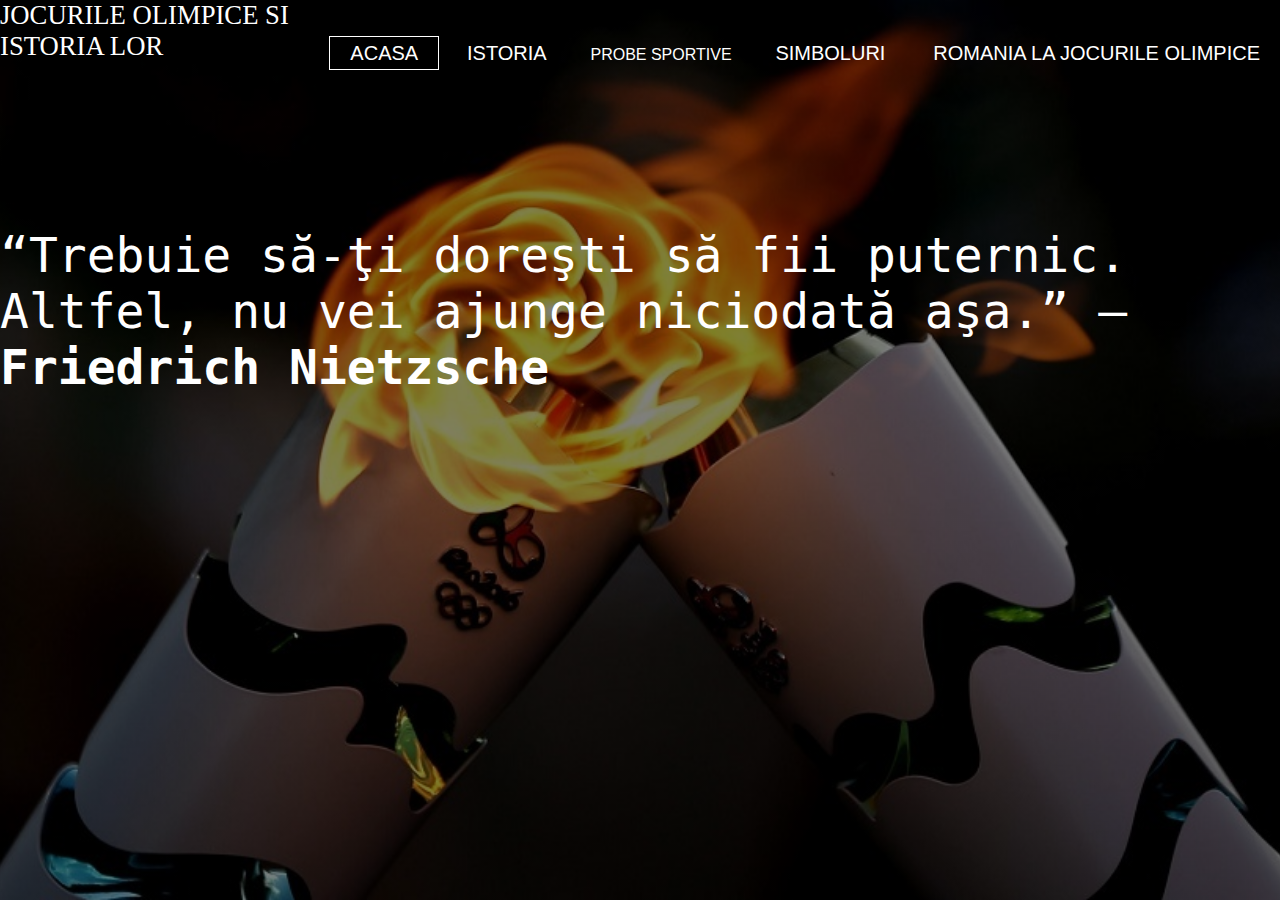
<file: index.html>
<html>
    
<head>
<title>JOCURILE OLIMPICE</title>
<link href="style.css" rel="stylesheet" type="text/css">
</head> 
    
     <style>

         
.dropbtn {
  background-color:transparent;
  color: white;
  padding: 16px;
  font-size: 16px;
  border: none;
  cursor: pointer;
}

.dropdown {
  position: relative;
  display: inline-block;
}

.dropdown-content {
  display: none;
  position: absolute;
  background-color: #f9f9f9;
  min-width: 160px;
  box-shadow: 0px 8px 16px 0px rgba(0,0,0,0.2);
  z-index: 1;
}

.dropdown-content a {
  color: black;
  padding: 12px 16px;
  text-decoration: none;
  display: block;
}

.dropdown-content a:hover {background-color: gray}

.dropdown:hover .dropdown-content {
  display: block;
}

.dropdown:hover .dropbtn {
  background-color: transparent;
}
</style>
<body>

<header>

    <div class="row">
     <ul class="main-nav">
    <li class="active"><a href="index.html"> ACASA </a></li> 
        <li><a href="ISTORIA.HTML"> ISTORIA </a></li>
        
                   <div class="dropdown">
  <button class="dropbtn">PROBE SPORTIVE</button>
  <div class="dropdown-content">
  <a href="JOCURILE%20OLIMPICE%20DE%20VARA.html">Jocurile olimpice de vara</a>
  <a href="JOCURILE%20OLIMPICE%20DE%20IARNA.html">Jocurile olimpice de iarna</a>
  
  </div>
         
        <li><a href="simboluri.html"> SIMBOLURI </a></li>
        <li><a href="ROMANIA%20LA%20JOCURI.HTML"> ROMANIA LA JOCURILE OLIMPICE </a></li>
        
    </ul>
        <p><span style="color: #000000;"><span style="font-family: impact, chicago; font-size: 20pt; color: #ffffff;">JOCURILE OLIMPICE SI ISTORIA LOR&nbsp;</span></span></p>
  <p style="text-align: center;">&nbsp;</p>
<p>&nbsp;</p>
<p>&nbsp;</p>
<p>&nbsp;</p>
<p>&nbsp;</p>
<p>&nbsp;</p>
<p>&nbsp;</p>
<p>&nbsp;</p>
<p>&nbsp;</p>
<p>&nbsp;</p>
<p>&nbsp;</p>
        
<p><span style="font-size: 36pt; color: #ffffff;">&ldquo;Trebuie să-ţi doreşti să fii puternic. Altfel, nu vei ajunge niciodată aşa.&rdquo; &ndash;<strong>Friedrich Nietzsche</strong></span></p>
    
</header>    
    
</body>
</file>
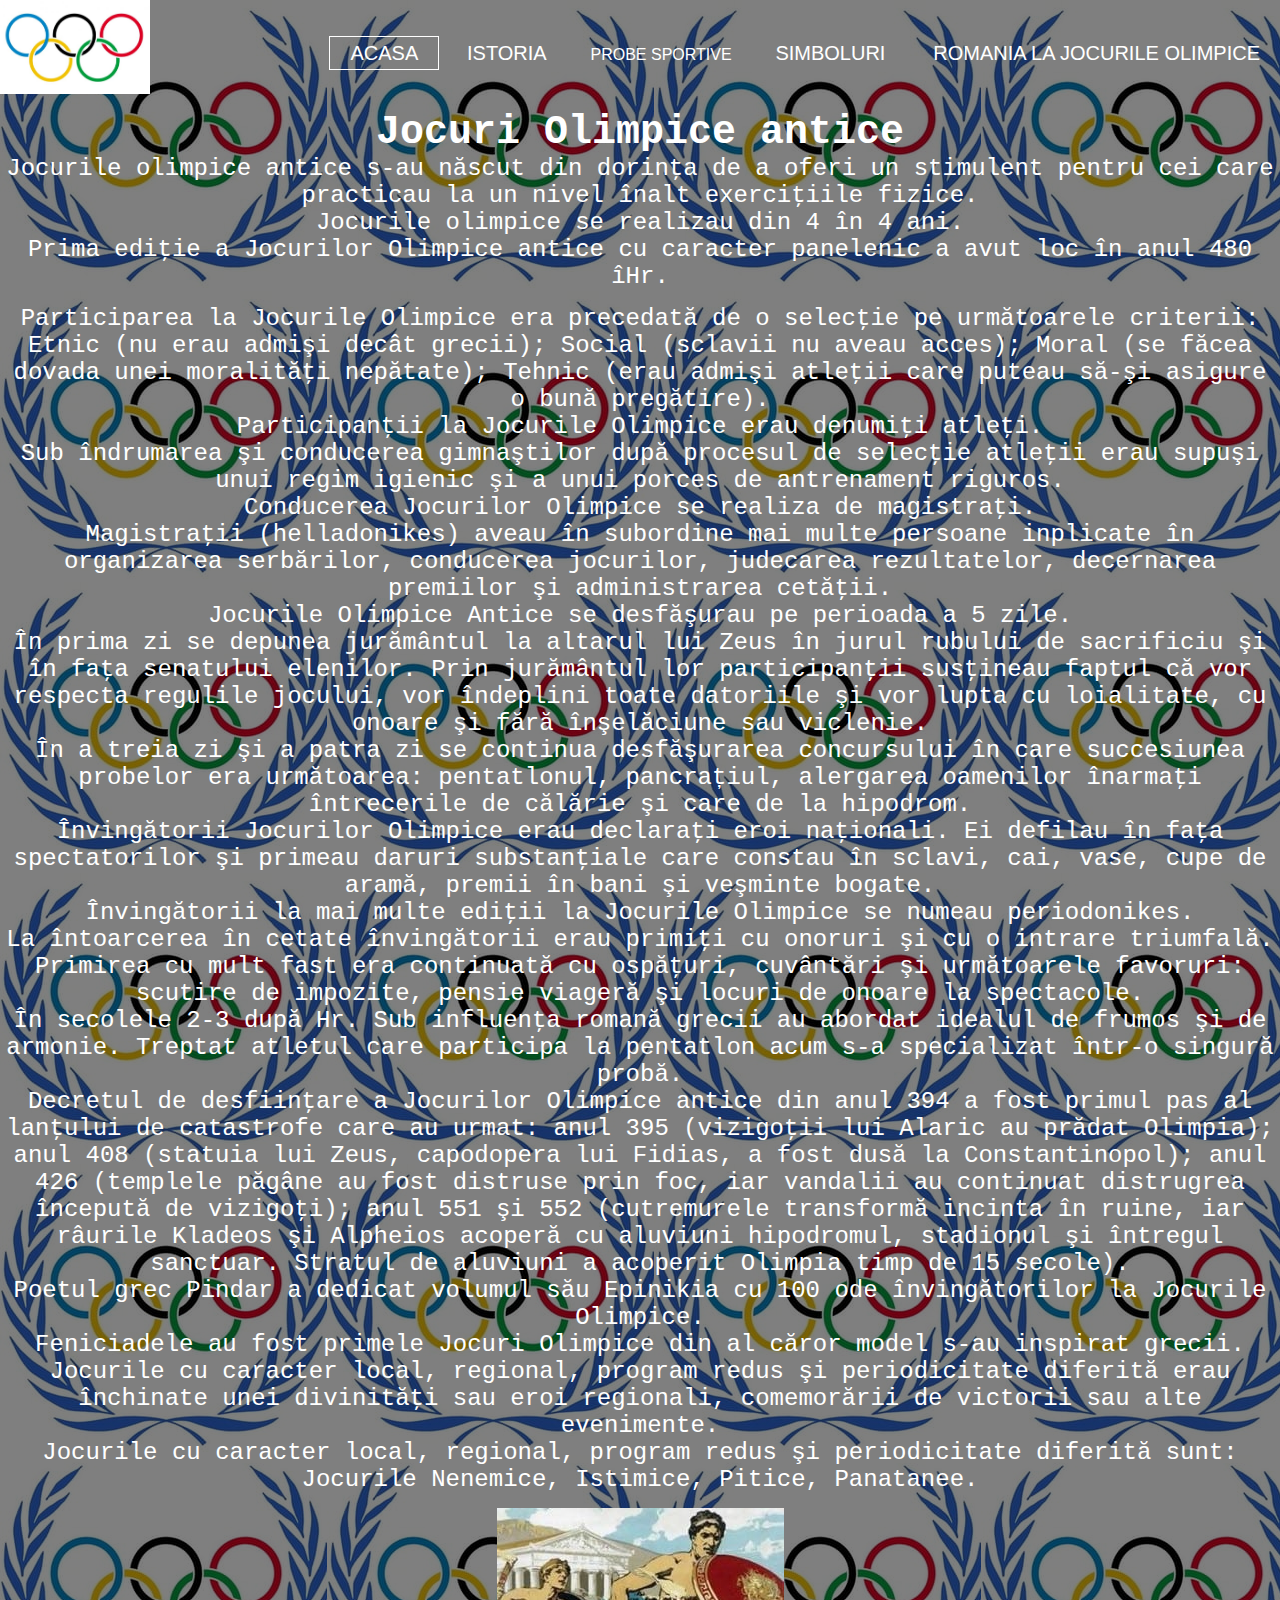
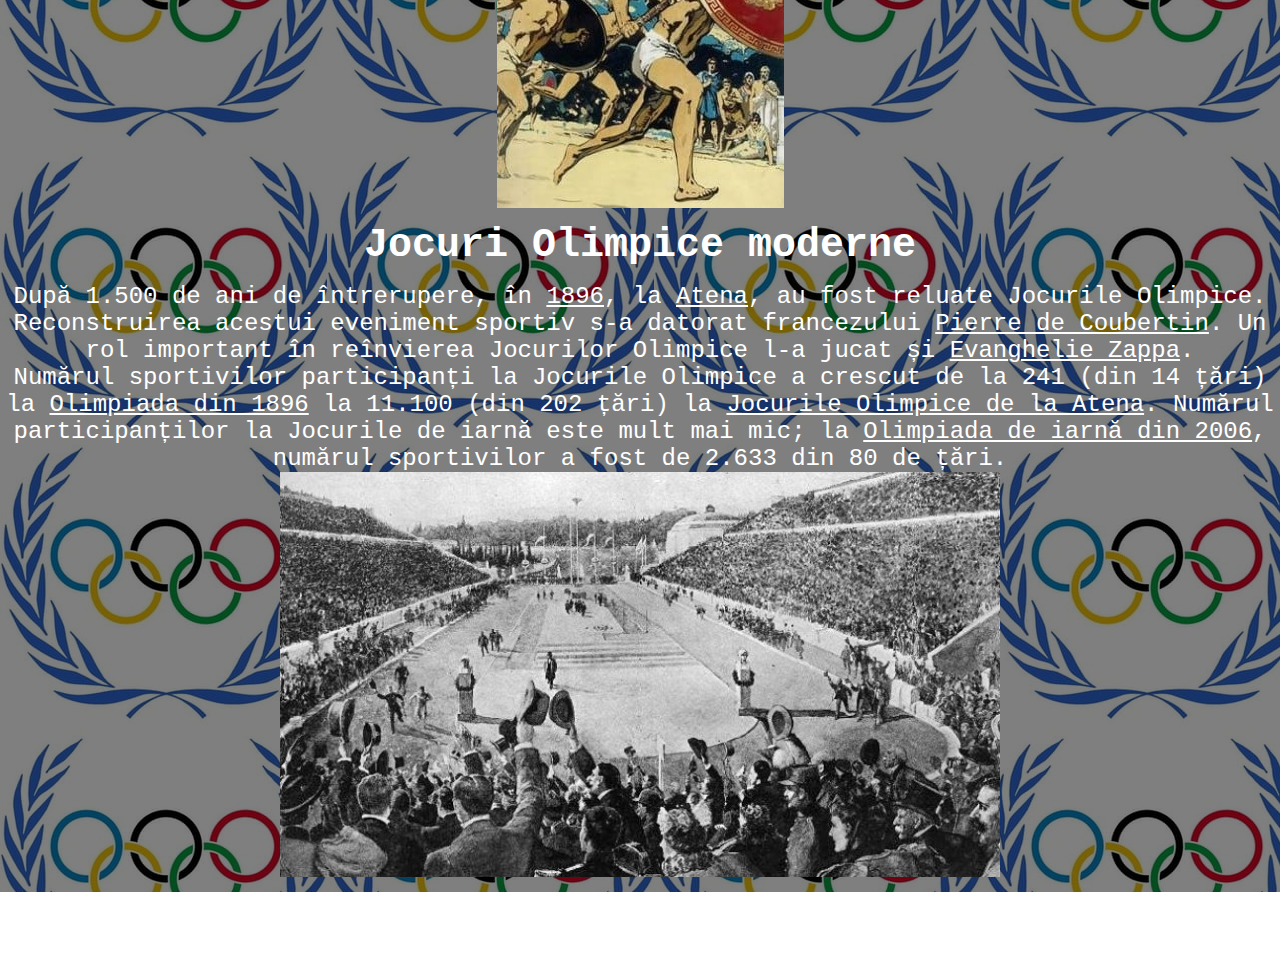
<file: ISTORIA.HTML>
<html>
    
<head>
<title>ISTORIA</title>
<link href="style2.css" rel="stylesheet" type="text/css">
</head> 
   <style>
       
.dropbtn {
  background-color:transparent;
  color: white;
  padding: 16px;
  font-size: 16px;
  border: none;
  cursor: pointer;
}

.dropdown {
  position: relative;
  display: inline-block;
}

.dropdown-content {
  display: none;
  position: absolute;
  background-color: #f9f9f9;
  min-width: 160px;
  box-shadow: 0px 8px 16px 0px rgba(0,0,0,0.2);
  z-index: 1;
}

.dropdown-content a {
  color: black;
  padding: 12px 16px;
  text-decoration: none;
  display: block;
}

.dropdown-content a:hover {background-color: gray}

.dropdown:hover .dropdown-content {
  display: block;
}

.dropdown:hover .dropbtn {
  background-color: transparent;
}
</style> 
<body>

    
<header>
    
    <div class="row">
        <div class="logo">
        <img src="poza3.jpg">
        </div>
    <ul class="main-nav">
    <li class="active"><a href="index.html"> ACASA </a></li> 
        <li><a href="ISTORIA.HTML"> ISTORIA </a></li>
        
                  <div class="dropdown">
  <button class="dropbtn">PROBE SPORTIVE</button>
  <div class="dropdown-content">
  <a href="JOCURILE%20OLIMPICE%20DE%20VARA.html">Jocurile olimpice de vara</a>
  <a href="JOCURILE%20OLIMPICE%20DE%20IARNA.html">Jocurile olimpice de iarna</a>
  
  </div>
        
        <li><a href="simboluri.html"> SIMBOLURI </a></li>
        <li><a href="ROMANIA%20LA%20JOCURI.HTML"> ROMANIA LA JOCURILE OLIMPICE </a></li>
        <div class="carusel">
        
        </div>
    </ul>
      
    </div>
     <h2 style="text-align: center;">&nbsp;</h2>
<h2 style="text-align: center;">&nbsp;</h2>
<h2 style="text-align: center;">&nbsp;</h2>
<h2 style="text-align: center;">&nbsp;</h2>
<h2 style="text-align: center;">&nbsp;</h2>
<h2 style="text-align: center;"><span id="Jocuri_Olimpice_antice" class="mw-headline" style="color: #ffffff; font-size: 30pt;">Jocuri Olimpice antice</span></h2>
<p style="text-align: center;"><span style="font-size: 18pt; color: #ffffff;">Jocurile olimpice antice s-au născut din dorinţa de a oferi un stimulent pentru cei care practicau la un nivel &icirc;nalt exerciţiile fizice.</span></p>
<p style="text-align: center;"><span style="font-size: 18pt; color: #ffffff;">Jocurile olimpice se realizau din 4 &icirc;n 4 ani.</span></p>
<p style="text-align: center;"><span style="font-size: 18pt; color: #ffffff;">Prima ediţie a Jocurilor Olimpice antice cu caracter panelenic a avut loc &icirc;n anul 480 &icirc;Hr.</span></p>
<div class="td-g-rec td-g-rec-id-content_inline td_uid_2_5c741b6d72ca7_rand td_block_template_1 " style="text-align: center;">&nbsp;</div>
<p style="text-align: center;"><span style="font-size: 18pt; color: #ffffff;">Participarea la Jocurile Olimpice era precedată de o selecţie pe următoarele criterii: Etnic (nu erau admişi dec&acirc;t grecii); Social (sclavii nu aveau acces); Moral (se făcea dovada unei moralităţi nepătate); Tehnic (erau admişi atleţii care puteau să-şi asigure o bună pregătire).</span></p>
<p style="text-align: center;"><span style="font-size: 18pt; color: #ffffff;">Participanţii la Jocurile Olimpice erau denumiţi atleţi.</span></p>
<p style="text-align: center;"><span style="font-size: 18pt; color: #ffffff;">Sub &icirc;ndrumarea şi conducerea gimnaştilor după procesul de selecţie atleţii erau supuşi unui regim igienic şi a unui porces de antrenament riguros.</span></p>
<p style="text-align: center;"><span style="font-size: 18pt; color: #ffffff;">Conducerea Jocurilor Olimpice se realiza de magistraţi.</span></p>
<p style="text-align: center;"><span style="font-size: 18pt; color: #ffffff;">Magistraţii (helladonikes) aveau &icirc;n subordine mai multe persoane inplicate &icirc;n organizarea serbărilor, conducerea jocurilor, judecarea rezultatelor, decernarea premiilor şi administrarea cetăţii.</span></p>
<p style="text-align: center;"><span style="font-size: 18pt; color: #ffffff;">Jocurile Olimpice Antice se desfăşurau pe perioada a 5 zile.</span></p>
<p style="text-align: center;"><span style="font-size: 18pt; color: #ffffff;">&Icirc;n prima zi se depunea jurăm&acirc;ntul la altarul lui Zeus &icirc;n jurul rubului de sacrificiu şi &icirc;n faţa senatului elenilor. Prin jurăm&acirc;ntul lor participanţii susţineau faptul că vor respecta regulile jocului, vor &icirc;ndeplini toate datoriile şi vor lupta cu loialitate, cu onoare şi fără &icirc;nşelăciune sau viclenie.</span></p>
<p style="text-align: center;"><span style="font-size: 18pt; color: #ffffff;">&Icirc;n a treia zi şi a patra zi se continua desfăşurarea concursului &icirc;n care succesiunea probelor era următoarea: pentatlonul, pancrațiul, alergarea oamenilor &icirc;narmaţi &icirc;ntrecerile de călărie şi care de la hipodrom.</span></p>
<p style="text-align: center;"><span style="font-size: 18pt; color: #ffffff;">&Icirc;nvingătorii Jocurilor Olimpice erau declaraţi eroi naţionali. Ei defilau &icirc;n faţa spectatorilor şi primeau daruri substanţiale care constau &icirc;n sclavi, cai, vase, cupe de aramă, premii &icirc;n bani şi veşminte bogate.</span></p>
<p style="text-align: center;"><span style="font-size: 18pt; color: #ffffff;">&Icirc;nvingătorii la mai multe ediţii la Jocurile Olimpice se numeau periodonikes.</span></p>
<p style="text-align: center;"><span style="font-size: 18pt; color: #ffffff;">La &icirc;ntoarcerea &icirc;n cetate &icirc;nvingătorii erau primiţi cu onoruri şi cu o intrare triumfală. Primirea cu mult fast era continuată cu ospăţuri, cuv&acirc;ntări şi următoarele favoruri: scutire de impozite, pensie viageră şi locuri de onoare la spectacole.</span></p>
<p style="text-align: center;"><span style="font-size: 18pt; color: #ffffff;">&Icirc;n secolele 2-3 după Hr. Sub influenţa romană grecii au abordat idealul de frumos şi de armonie. Treptat atletul care participa la pentatlon acum s-a specializat &icirc;ntr-o singură probă.</span></p>
<p style="text-align: center;"><span style="font-size: 18pt; color: #ffffff;">Decretul de desfiinţare a Jocurilor Olimpice antice din anul 394 a fost primul pas al lanţului de catastrofe care au urmat: anul 395 (vizigoţii lui Alaric au prădat Olimpia); anul 408 (statuia lui Zeus, capodopera lui Fidias, a fost dusă la Constantinopol); anul 426 (templele păg&acirc;ne au fost distruse prin foc, iar vandalii au continuat distrugrea &icirc;ncepută de vizigoţi); anul 551 şi 552 (cutremurele transformă incinta &icirc;n ruine, iar r&acirc;urile Kladeos şi Alpheios acoperă cu aluviuni hipodromul, stadionul şi &icirc;ntregul sanctuar. Stratul de aluviuni a acoperit Olimpia timp de 15 secole).</span></p>
<p style="text-align: center;"><span style="font-size: 18pt; color: #ffffff;">Poetul grec Pindar a dedicat volumul său Epinikia cu 100 ode &icirc;nvingătorilor la Jocurile Olimpice.</span></p>
<p style="text-align: center;"><span style="font-size: 18pt; color: #ffffff;">Feniciadele au fost primele Jocuri Olimpice din al căror model s-au inspirat grecii.</span></p>
<p style="text-align: center;"><span style="font-size: 18pt; color: #ffffff;">Jocurile cu caracter local, regional, program redus şi periodicitate diferită erau &icirc;nchinate unei divinităţi sau eroi regionali, comemorării de victorii sau alte evenimente.</span></p>
<p style="text-align: center;"><span style="font-size: 18pt; color: #ffffff;">Jocurile cu caracter local, regional, program redus şi periodicitate diferită sunt: Jocurile Nenemice, Istimice, Pitice, Panatanee.</span></p>
<p style="text-align: center;">&nbsp;</p>
<p style="text-align: center;"><img src="antice.jpg" alt="" width="287" height="300" /></p>
<p style="text-align: center;">&nbsp;</p>
    
  
     <h2 style="text-align: center;"><span id="Jocuri_Olimpice_moderne" class="mw-headline" style="font-size: 30pt; color: #ffffff;">Jocuri Olimpice moderne</span></h2>
    <dl>
    <dd>
    <div class="dezambiguizare rellink boilerplate seealso" role="note">&nbsp;</div>
    </dd>
    </dl>
    <p style="text-align: center;"><span style="font-size: 18pt; color: #ffffff;">După 1.500 de ani de &icirc;ntrerupere, &icirc;n&nbsp;<a style="color: #ffffff;" title="1896" href="https://ro.wikipedia.org/wiki/1896">1896</a>, la&nbsp;<a style="color: #ffffff;" title="Atena" href="https://ro.wikipedia.org/wiki/Atena">Atena</a>, au fost reluate Jocurile Olimpice. Reconstruirea acestui eveniment sportiv s-a datorat francezului&nbsp;<a style="color: #ffffff;" title="Pierre de Coubertin" href="https://ro.wikipedia.org/wiki/Pierre_de_Coubertin">Pierre de Coubertin</a>. Un rol important &icirc;n re&icirc;nvierea Jocurilor Olimpice l-a jucat și&nbsp;<a style="color: #ffffff;" title="Evanghelie Zappa" href="https://ro.wikipedia.org/wiki/Evanghelie_Zappa">Evanghelie Zappa</a>.<sup id="cite_ref-5" class="reference"></sup></span></p>
    <p style="text-align: center;"><span style="font-size: 18pt; color: #ffffff;">Numărul sportivilor participanți la Jocurile Olimpice a crescut de la 241 (din 14 țări) la&nbsp;<a class="mw-redirect" style="color: #ffffff;" title="Atena 1896" href="https://ro.wikipedia.org/wiki/Atena_1896">Olimpiada din 1896</a>&nbsp;la 11.100 (din 202 țări) la&nbsp;<a class="mw-redirect" style="color: #ffffff;" title="Atena 2004" href="https://ro.wikipedia.org/wiki/Atena_2004">Jocurile Olimpice de la Atena</a>. Numărul participanților la Jocurile de iarnă este mult mai mic; la&nbsp;<a style="color: #ffffff;" title="Jocurile Olimpice de iarnă din 2006" href="https://ro.wikipedia.org/wiki/Jocurile_Olimpice_de_iarn%C4%83_din_2006">Olimpiada de iarnă din 2006</a>, numărul sportivilor a fost de 2.633 din 80 de țări.</span></p>
    <h2 style="text-align: center;"><img src="moderne.jpg" alt="" width="720" height="405" /></h2>
    <p style="text-align: center;">&nbsp;</p>  
</header>   

</body>
</file>
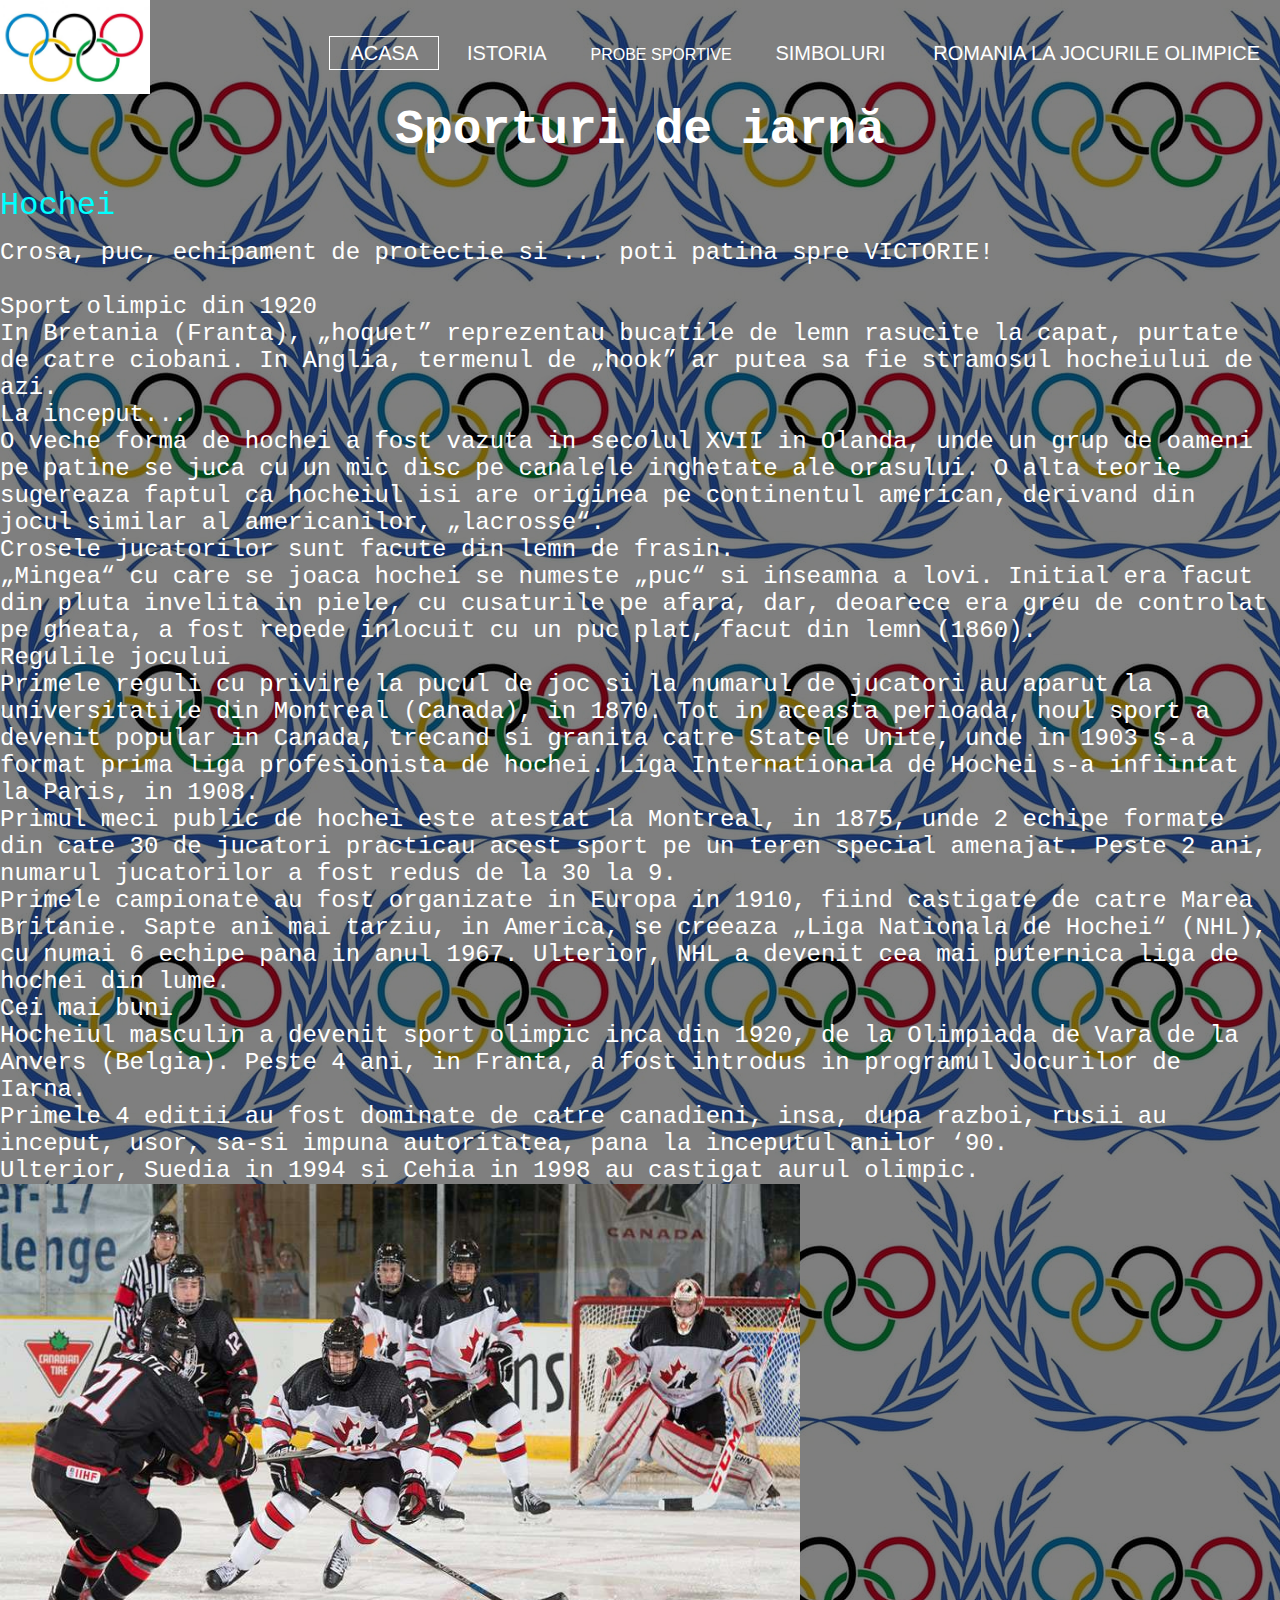
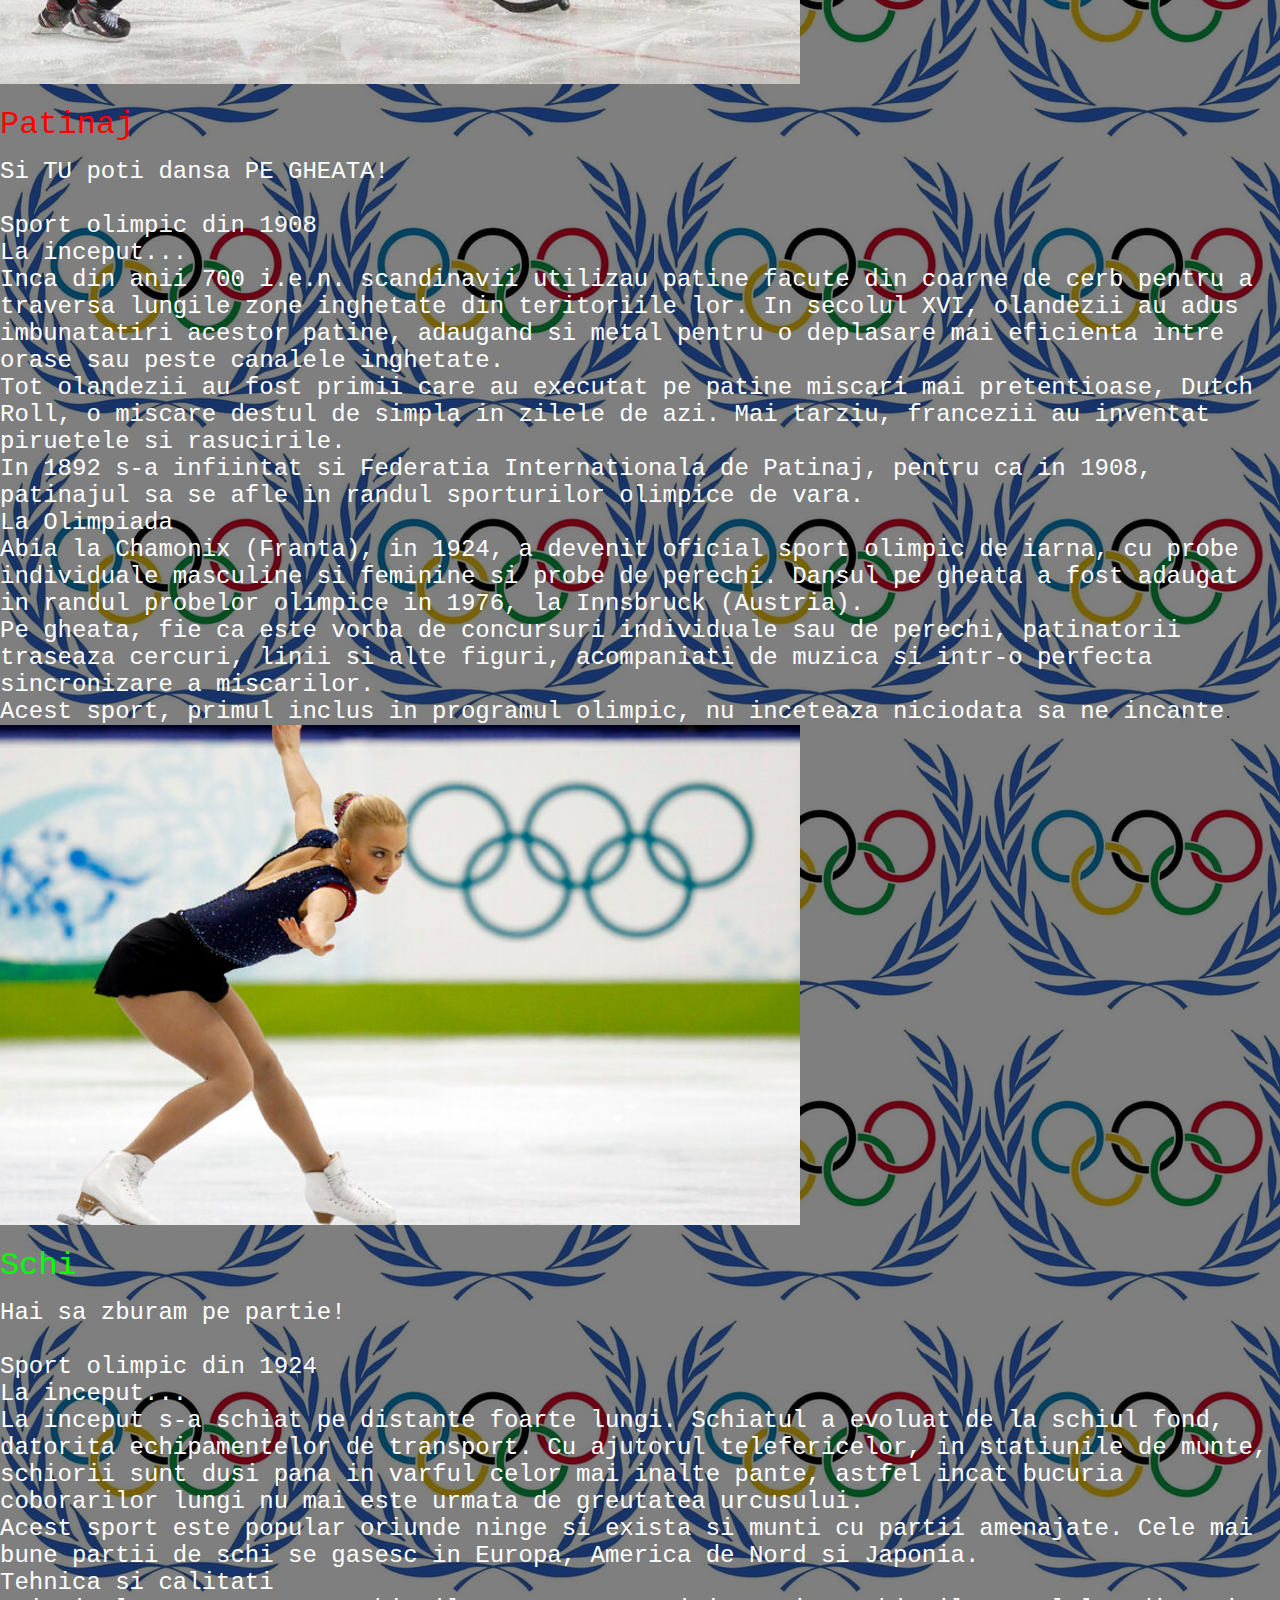
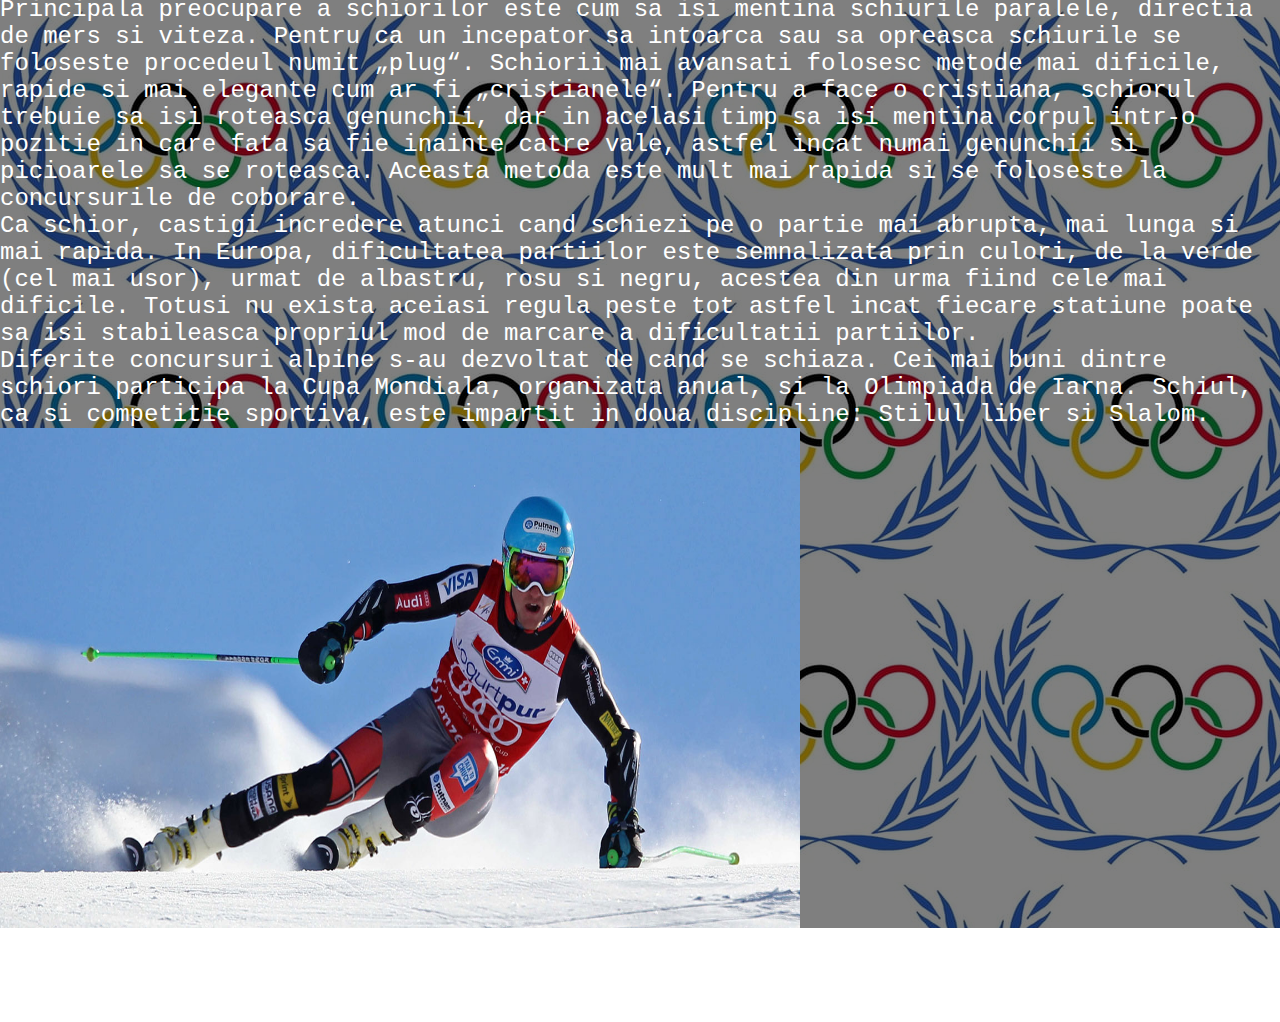
<file: JOCURILE OLIMPICE DE IARNA.html>
<html>
    
<head>
<title>JOCURILE OLIMPICE DE IARNA</title>
<link href="style2.css" rel="stylesheet" type="text/css">
</head> 
   <style>
       
.dropbtn {
  background-color:transparent;
  color: white;
  padding: 16px;
  font-size: 16px;
  border: none;
  cursor: pointer;
}

.dropdown {
  position: relative;
  display: inline-block;
}

.dropdown-content {
  display: none;
  position: absolute;
  background-color: #f9f9f9;
  min-width: 160px;
  box-shadow: 0px 8px 16px 0px rgba(0,0,0,0.2);
  z-index: 1;
}

.dropdown-content a {
  color: black;
  padding: 12px 16px;
  text-decoration: none;
  display: block;
}

.dropdown-content a:hover {background-color: gray}

.dropdown:hover .dropdown-content {
  display: block;
}

.dropdown:hover .dropbtn {
  background-color: transparent;
}
</style> 
<body>

    
<header>
    
    <div class="row">
        <div class="logo">
        <img src="poza3.jpg">
        </div>
    <ul class="main-nav">
    <li class="active"><a href="index.html"> ACASA </a></li> 
        <li><a href="ISTORIA.HTML"> ISTORIA </a></li>
        
                  <div class="dropdown">
  <button class="dropbtn">PROBE SPORTIVE</button>
  <div class="dropdown-content">
  <a href="JOCURILE%20OLIMPICE%20DE%20VARA.html">Jocurile olimpice de vara</a>
  <a href="JOCURILE%20OLIMPICE%20DE%20IARNA.html">Jocurile olimpice de iarna</a>
  
  </div>
        
        <li><a href="simboluri.html"> SIMBOLURI </a></li>
        <li><a href="ROMANIA%20LA%20JOCURI.HTML"> ROMANIA LA JOCURILE OLIMPICE </a></li>
        <div class="carusel">
        
        </div>
    </ul>
      
    </div>
    
   <p style="text-align: center;">&nbsp;</p>
        
        <h2 style="text-align: center;">&nbsp;</h2>
<h2 style="text-align: center;">&nbsp;</h2>
<h2 style="text-align: center;">&nbsp;</h2>
<h2 style="text-align: center;">&nbsp;</h2>
<h2 style="text-align: center;"><span style="font-size: 36pt; color: #ffffff;">Sporturi de iarnă</span></h2>
<p>&nbsp;</p>
<p id="imPathTitle">&nbsp;</p>
<div id="imPage">
<div id="imCel0_00">
<div id="imCel0_00_Cont">
<div id="imObj0_00">
<p class="imAlign_justify"><span class="ff2 fc3 fs12 fb " style="font-size: 24pt; color: #00ffff;">Hochei</span><span class="ff1 fc0 fs10 "><span style="font-size: 24pt; color: #00ffff;">&nbsp;</span><br /><br /></span><span style="font-size: 18pt; color: #ffffff;"><span class="ff2 fc0 fs10 fb fi ">Crosa, puc, echipament de protectie si ... poti patina spre VICTORIE!</span><span class="ff1 fc0 fs10 ">&nbsp;<br /><br /></span><span class="ff2 fc0 fs10 ">Sport olimpic din 1920</span><span class="ff1 fc0 fs10 ">&nbsp;<br /></span><span class="ff2 fc0 fs10 ">In Bretania (Franta), &bdquo;hoquet&rdquo; reprezentau bucatile de lemn rasucite la capat, purtate de catre ciobani. In Anglia, termenul de &bdquo;hook&rdquo; ar putea sa fie stramosul hocheiului de azi.</span><span class="ff1 fc0 fs10 ">&nbsp;<br /></span><span class="ff2 fc0 fs10 fu ">La inceput...</span><span class="ff1 fc0 fs10 ">&nbsp;<br /></span><span class="ff2 fc0 fs10 ">O veche forma de hochei a fost vazuta in secolul XVII in Olanda, unde un grup de oameni pe patine se juca cu un mic disc pe canalele inghetate ale orasului. O alta teorie sugereaza faptul ca hocheiul isi are originea pe continentul american, derivand din jocul similar al americanilor, &bdquo;lacrosse&ldquo;.</span><span class="ff1 fc0 fs10 ">&nbsp;<br /></span><span class="ff2 fc0 fs10 ">Crosele jucatorilor sunt facute din lemn de frasin.</span><span class="ff1 fc0 fs10 ">&nbsp;<br /></span><span class="ff2 fc0 fs10 ">&bdquo;Mingea&ldquo; cu care se joaca hochei se numeste &bdquo;puc&ldquo; si inseamna a lovi. Initial era facut din pluta invelita in piele, cu cusaturile pe afara, dar, deoarece era greu de controlat pe gheata, a fost repede inlocuit cu un puc plat, facut din lemn (1860).</span><span class="ff1 fc0 fs10 ">&nbsp;<br /></span><span class="ff2 fc0 fs10 fu ">Regulile jocului</span><span class="ff1 fc0 fs10 ">&nbsp;<br /></span><span class="ff2 fc0 fs10 ">Primele reguli cu privire la pucul de joc si la numarul de jucatori au aparut la universitatile din Montreal (Canada), in 1870. Tot in aceasta perioada, noul sport a devenit popular in Canada, trecand si granita catre Statele Unite, unde in 1903 s-a format prima liga profesionista de hochei. Liga Internationala de Hochei s-a infiintat la Paris, in 1908.</span><span class="ff1 fc0 fs10 ">&nbsp;<br /></span><span class="ff2 fc0 fs10 ">Primul meci public de hochei este atestat la Montreal, in 1875, unde 2 echipe formate din cate 30 de jucatori practicau acest sport pe un teren special amenajat. Peste 2 ani, numarul jucatorilor a fost redus de la 30 la 9.</span><span class="ff1 fc0 fs10 ">&nbsp;<br /></span><span class="ff2 fc0 fs10 ">Primele campionate au fost organizate in Europa in 1910, fiind castigate de catre Marea Britanie. Sapte ani mai tarziu, in America, se creeaza &bdquo;Liga Nationala de Hochei&ldquo; (NHL), cu numai 6 echipe pana in anul 1967. Ulterior, NHL a devenit cea mai puternica liga de hochei din lume.</span><span class="ff1 fc0 fs10 ">&nbsp;<br /></span><span class="ff2 fc0 fs10 fu ">Cei mai buni</span><span class="ff1 fc0 fs10 fu ">&nbsp;<br /></span><span class="ff2 fc0 fs10 ">Hocheiul masculin a devenit sport olimpic inca din 1920, de la Olimpiada de Vara de la Anvers (Belgia). Peste 4 ani, in Franta, a fost introdus in programul Jocurilor de Iarna.</span><span class="ff1 fc0 fs10 ">&nbsp;<br /></span><span class="ff2 fc0 fs10 ">Primele 4 editii au fost dominate de catre canadieni, insa, dupa razboi, rusii au inceput, usor, sa-si impuna autoritatea, pana la inceputul anilor &lsquo;90.</span><span class="ff1 fc0 fs10 ">&nbsp;<br /></span><span class="ff2 fc0 fs10 ">Ulterior, Suedia in 1994 si Cehia in 1998 au castigat aurul olimpic.</span><span class="ff1 fc0 fs10 ">&nbsp;</span></span></p>
</div>
</div>
</div>
</div>
        <img src="hoc.jpg" alt="Trulli" width="800" height="500">
        
        <h2 style="text-align: left;">&nbsp;</h2>
<div id="imPage">
<div id="imCel0_00">
<div id="imCel0_00_Cont">
<div id="imObj0_00">
<p class="imAlign_justify"><span class="ff2 fc3 fs12 fb " style="font-size: 24pt; color: #ff0000;">Patinaj</span><span class="ff1 fc0 fs10 "><span style="font-size: 24pt; color: #ff0000;">&nbsp;</span><br /><br /></span><span style="font-size: 18pt; color: #ffffff;"><span class="ff2 fc0 fs10 fb fi ">Si TU poti dansa PE GHEATA!</span><span class="ff1 fc0 fs10 ">&nbsp;<br /><br /></span><span class="ff2 fc0 fs10 ">Sport olimpic din 1908</span><span class="ff1 fc0 fs10 ">&nbsp;<br /></span><span class="ff2 fc0 fs10 fu ">La inceput...</span><span class="ff1 fc0 fs10 ">&nbsp;<br /></span><span class="ff2 fc0 fs10 ">Inca din anii 700 i.e.n. scandinavii utilizau patine facute din coarne de cerb pentru a traversa lungile zone inghetate din teritoriile lor. In secolul XVI, olandezii au adus imbunatatiri acestor patine, adaugand si metal pentru o deplasare mai eficienta intre orase sau peste canalele inghetate.</span><span class="ff1 fc0 fs10 ">&nbsp;<br /></span><span class="ff2 fc0 fs10 ">Tot olandezii au fost primii care au executat pe patine miscari mai pretentioase, Dutch Roll, o miscare destul de simpla in zilele de azi. Mai tarziu, francezii au inventat piruetele si rasucirile.</span><span class="ff1 fc0 fs10 ">&nbsp;<br /></span><span class="ff2 fc0 fs10 ">In 1892 s-a infiintat si Federatia Internationala de Patinaj, pentru ca in 1908, patinajul sa se afle in randul sporturilor olimpice de vara.</span><span class="ff1 fc0 fs10 ">&nbsp;<br /></span><span class="ff2 fc0 fs10 fu ">La Olimpiada</span><span class="ff1 fc0 fs10 ">&nbsp;<br /></span><span class="ff2 fc0 fs10 ">Abia la Chamonix (Franta), in 1924, a devenit oficial sport olimpic de iarna, cu probe individuale masculine si feminine si probe de perechi. Dansul pe gheata a fost adaugat in randul probelor olimpice in 1976, la Innsbruck (Austria).</span><span class="ff1 fc0 fs10 ">&nbsp;<br /></span><span class="ff2 fc0 fs10 ">Pe gheata, fie ca este vorba de concursuri individuale sau de perechi, patinatorii traseaza cercuri, linii si alte figuri, acompaniati de muzica si intr-o perfecta sincronizare a miscarilor.</span><span class="ff1 fc0 fs10 ">&nbsp;<br /></span></span><span class="ff2 fc0 fs10 "><span style="font-size: 18pt; color: #ffffff;">Acest sport, primul inclus in programul olimpic, nu inceteaza niciodata sa ne incante</span>.</span><span class="ff1 fc0 fs10 ">&nbsp;</span></p>
</div>
</div>
</div>
</div>
      <img src="patinaj.jpg" alt="Trulli" width="800" height="500">  
        
        <h2 style="text-align: left;">&nbsp;</h2>
<div id="imPage">
<div id="imCel0_00">
<div id="imCel0_00_Cont">
<div id="imObj0_00">
<p class="imAlign_justify"><span class="ff2 fc3 fs12 fb " style="color: #00ff00; font-size: 24pt;">Schi</span><span class="ff2 fc0 fs10 "><span style="color: #00ff00; font-size: 24pt;">&nbsp;</span><br /></span><span class="ff1 fc0 fs10 "><br /></span><span style="font-size: 18pt; color: #ffffff;"><span class="ff2 fc0 fs10 fb ">Hai sa zburam pe partie!</span><span class="ff1 fc0 fs10 ">&nbsp;<br /><br /></span><span class="ff2 fc0 fs10 ">Sport olimpic din 1924</span><span class="ff1 fc0 fs10 ">&nbsp;<br /></span><span class="ff2 fc0 fs10 fu ">La inceput...</span><span class="ff1 fc0 fs10 ">&nbsp;<br /></span><span class="ff2 fc0 fs10 ">La inceput s-a schiat pe distante foarte lungi. Schiatul a evoluat de la schiul fond, datorita echipamentelor de transport. Cu ajutorul telefericelor, in statiunile de munte, schiorii sunt dusi pana in varful celor mai inalte pante, astfel incat bucuria coborarilor lungi nu mai este urmata de greutatea urcusului.</span><span class="ff1 fc0 fs10 ">&nbsp;<br /></span><span class="ff2 fc0 fs10 ">Acest sport este popular oriunde ninge si exista si munti cu partii amenajate. Cele mai bune partii de schi se gasesc in Europa, America de Nord si Japonia.</span><span class="ff1 fc0 fs10 ">&nbsp;<br /></span><span class="ff2 fc0 fs10 fu ">Tehnica si calitati</span><span class="ff1 fc0 fs10 ">&nbsp;<br /></span><span class="ff2 fc0 fs10 ">Principala preocupare a schiorilor este cum sa isi mentina schiurile paralele, directia de mers si viteza. Pentru ca un incepator sa intoarca sau sa opreasca schiurile se foloseste procedeul numit &bdquo;plug&ldquo;. Schiorii mai avansati folosesc metode mai dificile, rapide si mai elegante cum ar fi &bdquo;cristianele&ldquo;. Pentru a face o cristiana, schiorul trebuie sa isi roteasca genunchii, dar in acelasi timp sa isi mentina corpul intr-o pozitie in care fata sa fie inainte catre vale, astfel incat numai genunchii si picioarele sa se roteasca. Aceasta metoda este mult mai rapida si se foloseste la concursurile de coborare.</span><span class="ff1 fc0 fs10 ">&nbsp;<br /></span><span class="ff2 fc0 fs10 ">Ca schior, castigi incredere atunci cand schiezi pe o partie mai abrupta, mai lunga si mai rapida. In Europa, dificultatea partiilor este semnalizata prin culori, de la verde (cel mai usor), urmat de albastru, rosu si negru, acestea din urma fiind cele mai dificile. Totusi nu exista aceiasi regula peste tot astfel incat fiecare statiune poate sa isi stabileasca propriul mod de marcare a dificultatii partiilor.</span><span class="ff1 fc0 fs10 ">&nbsp;<br /></span><span class="ff2 fc0 fs10 ">Diferite concursuri alpine s-au dezvoltat de cand se schiaza. Cei mai buni dintre schiori participa la Cupa Mondiala, organizata anual, si la Olimpiada de Iarna. Schiul, ca si competitie sportiva, este impartit in doua discipline: Stilul liber si Slalom.</span><span class="ff1 fc0 fs10 ">&nbsp;</span></span></p>
</div>
</div>
</div>
</div>
     <img src="ski.jpg" alt="Trulli" width="800" height="500">
</file>
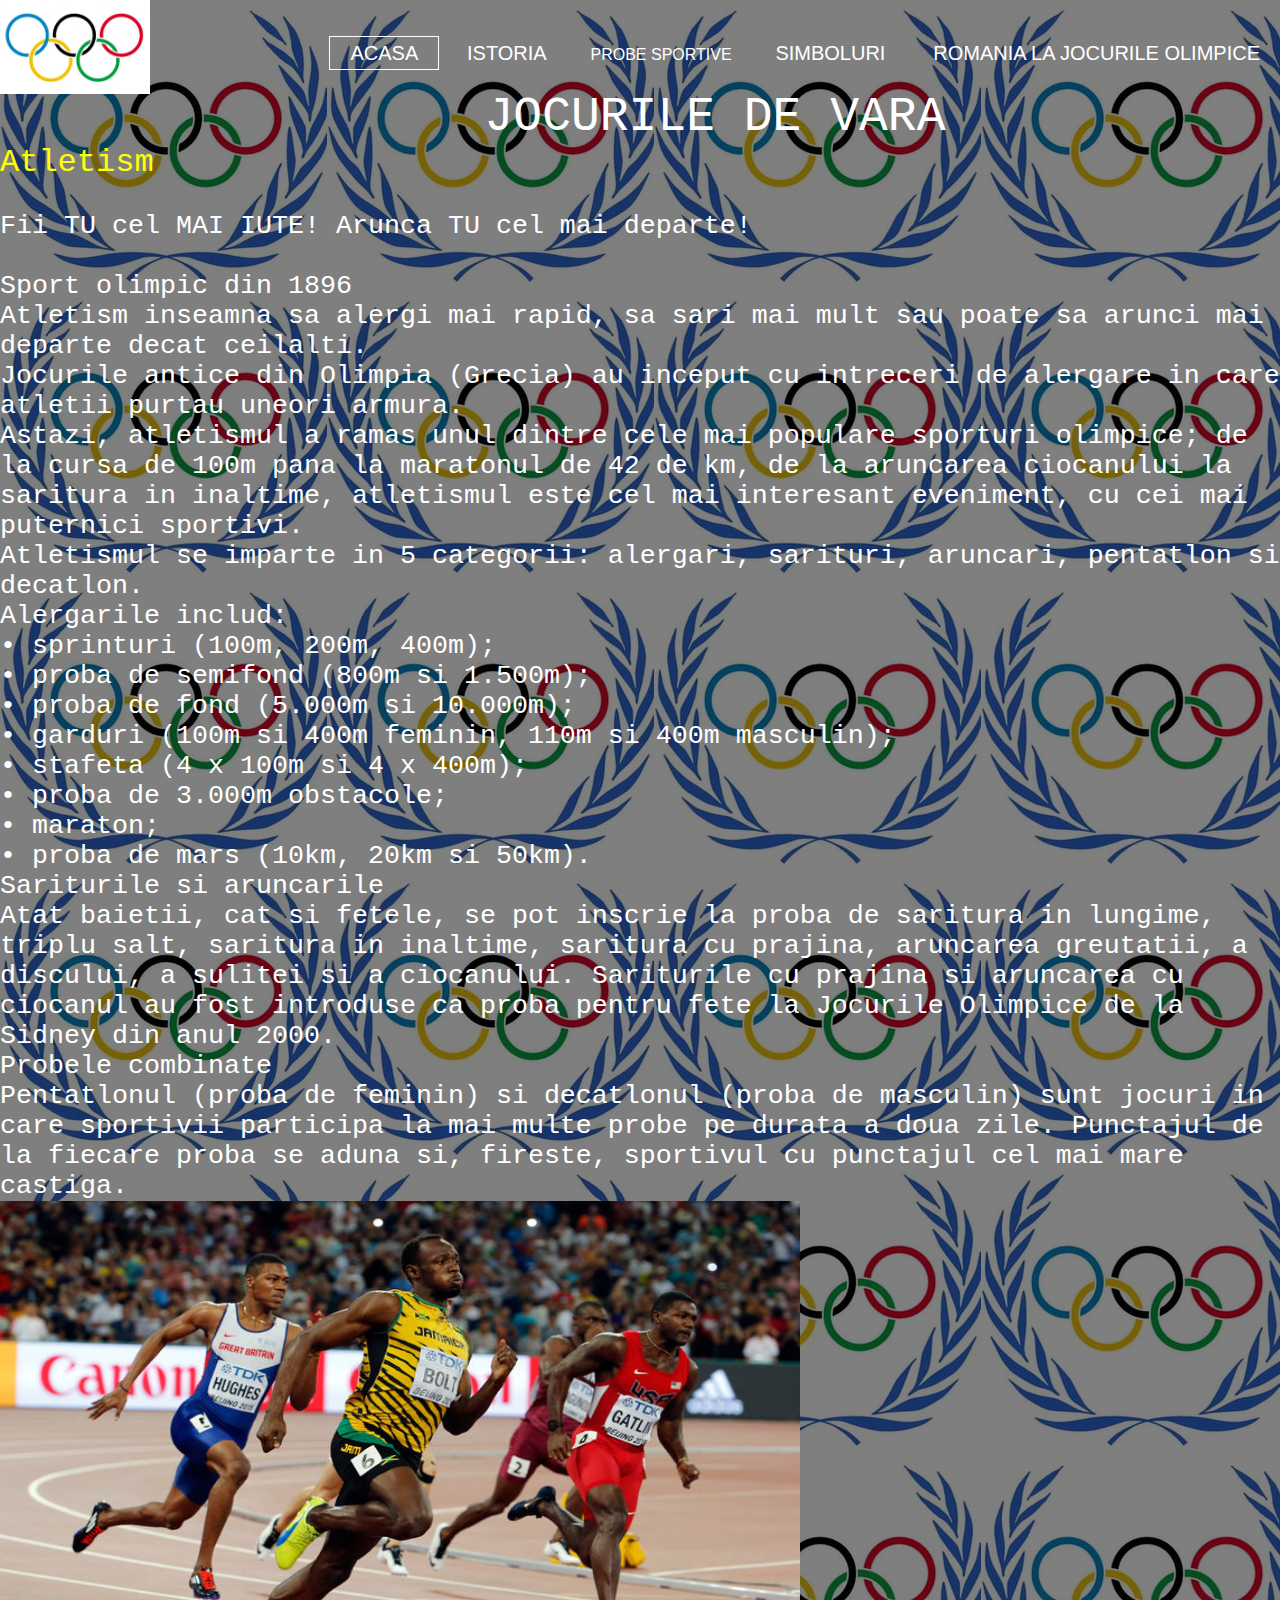
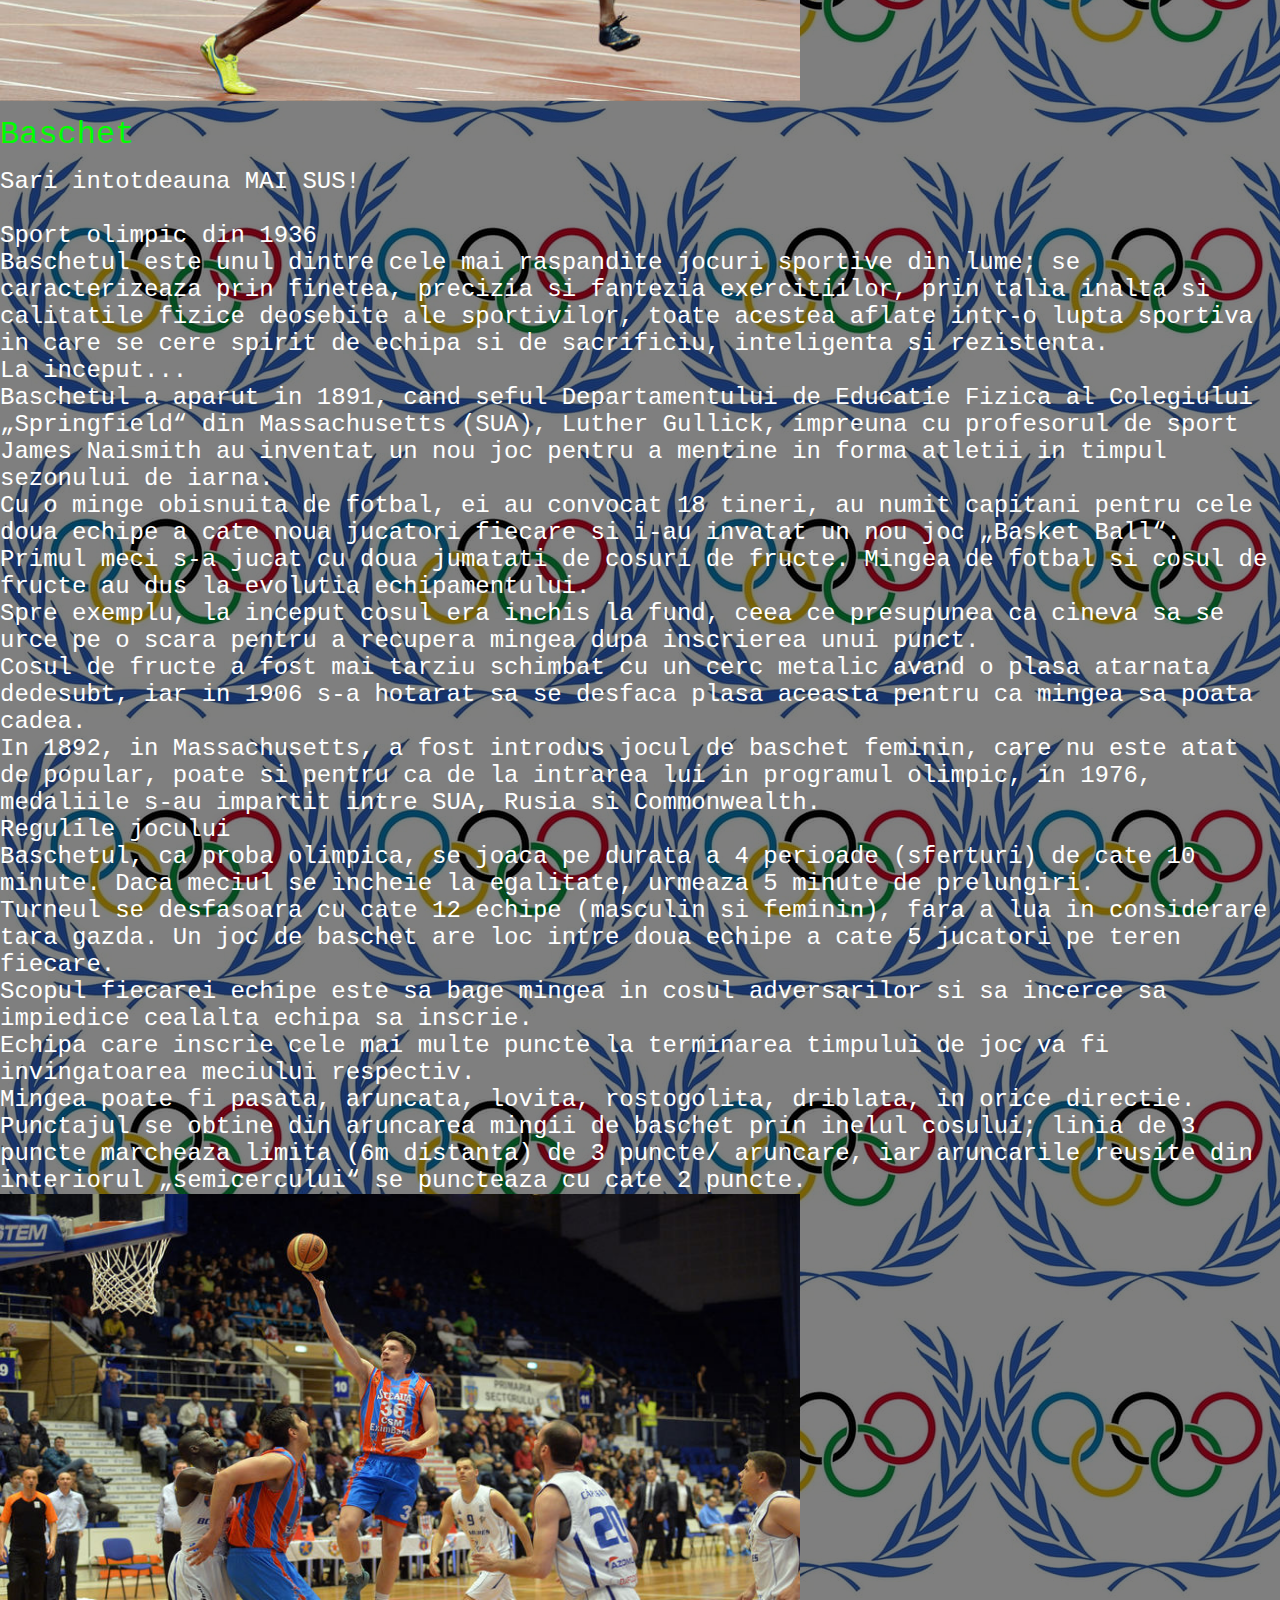
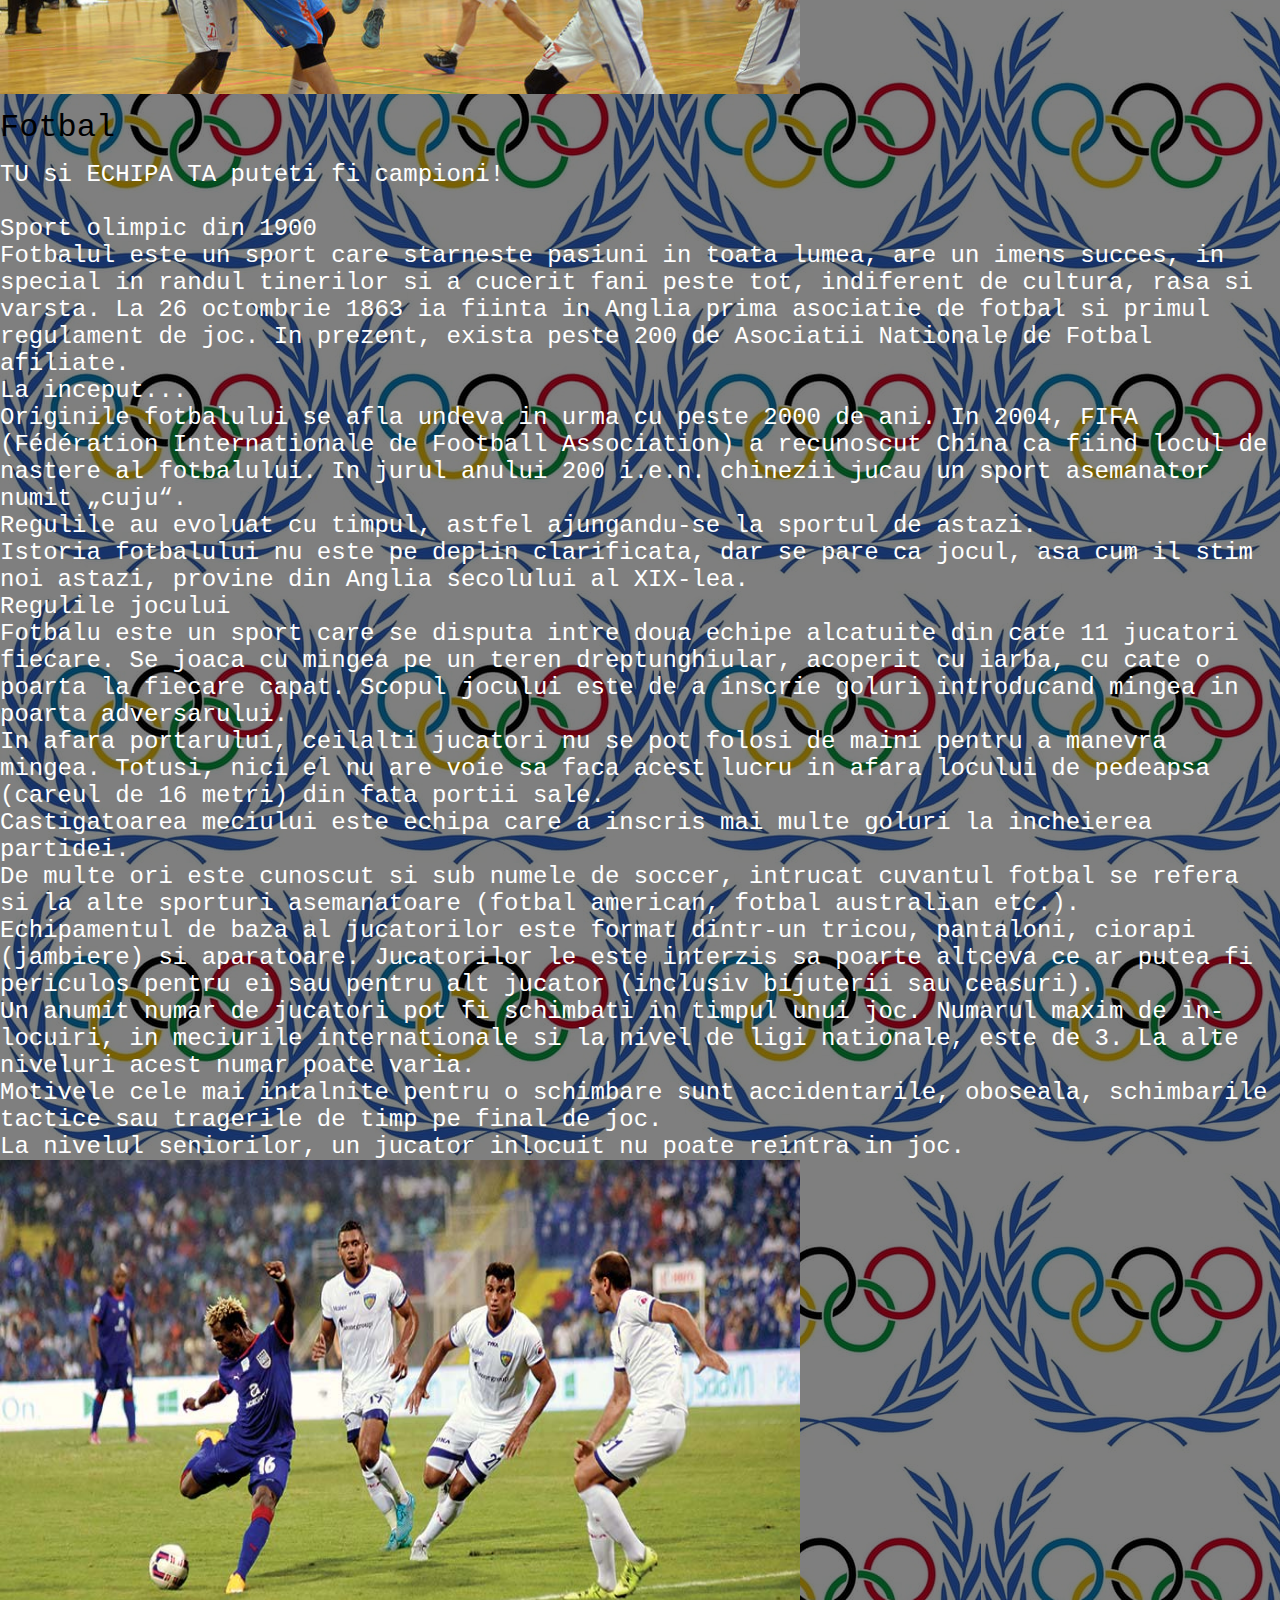
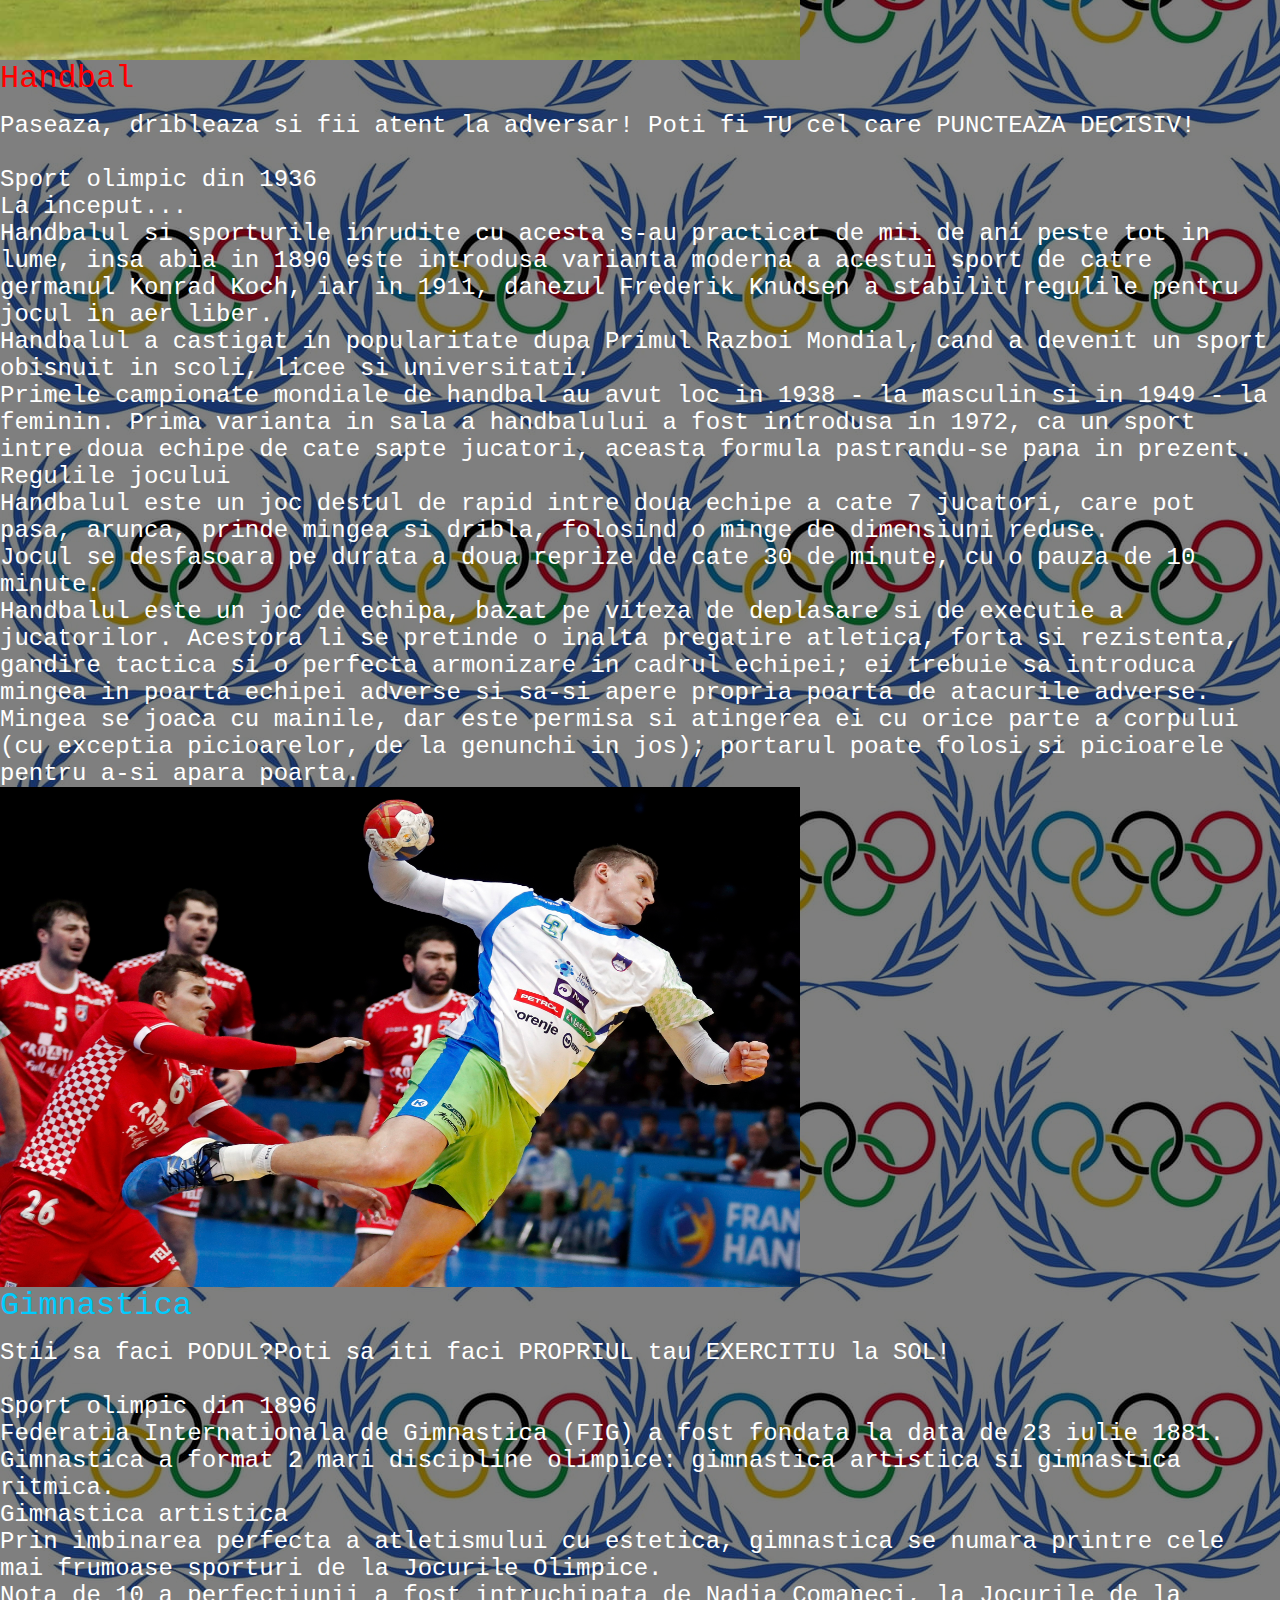
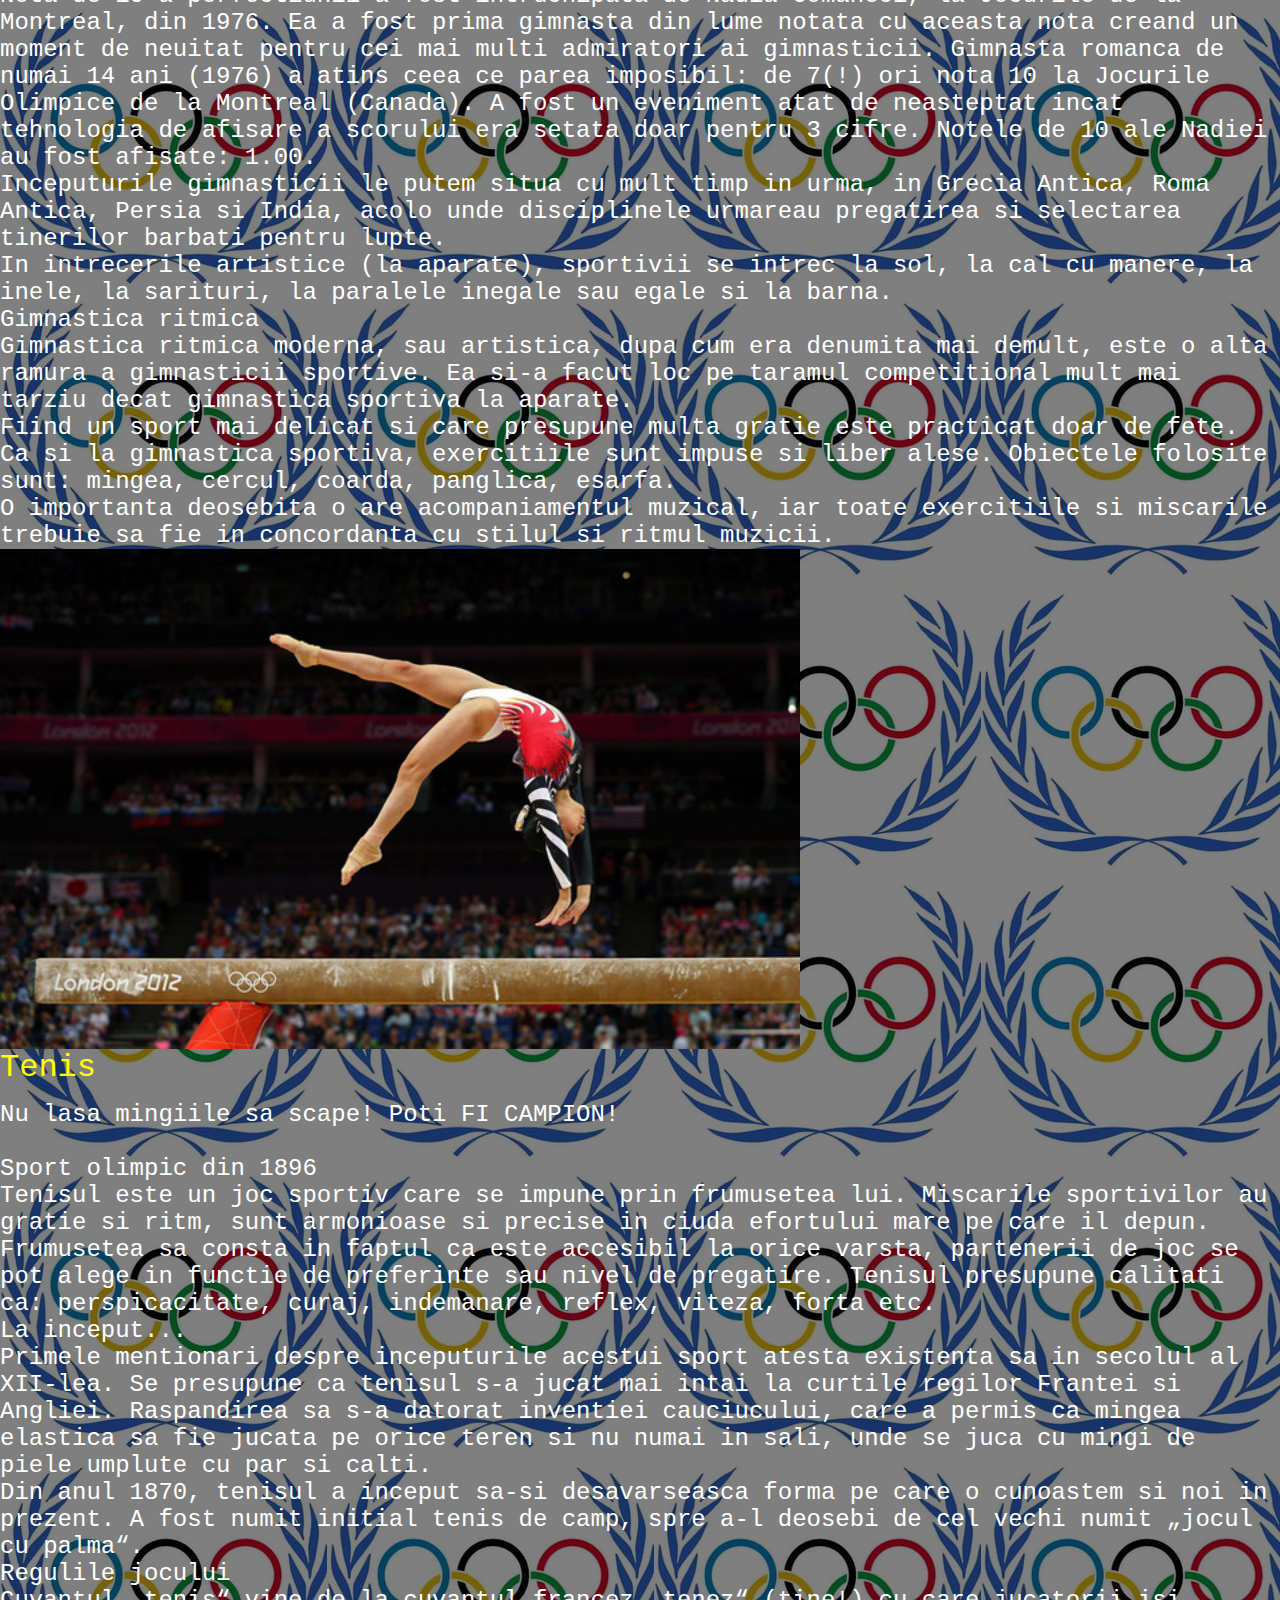
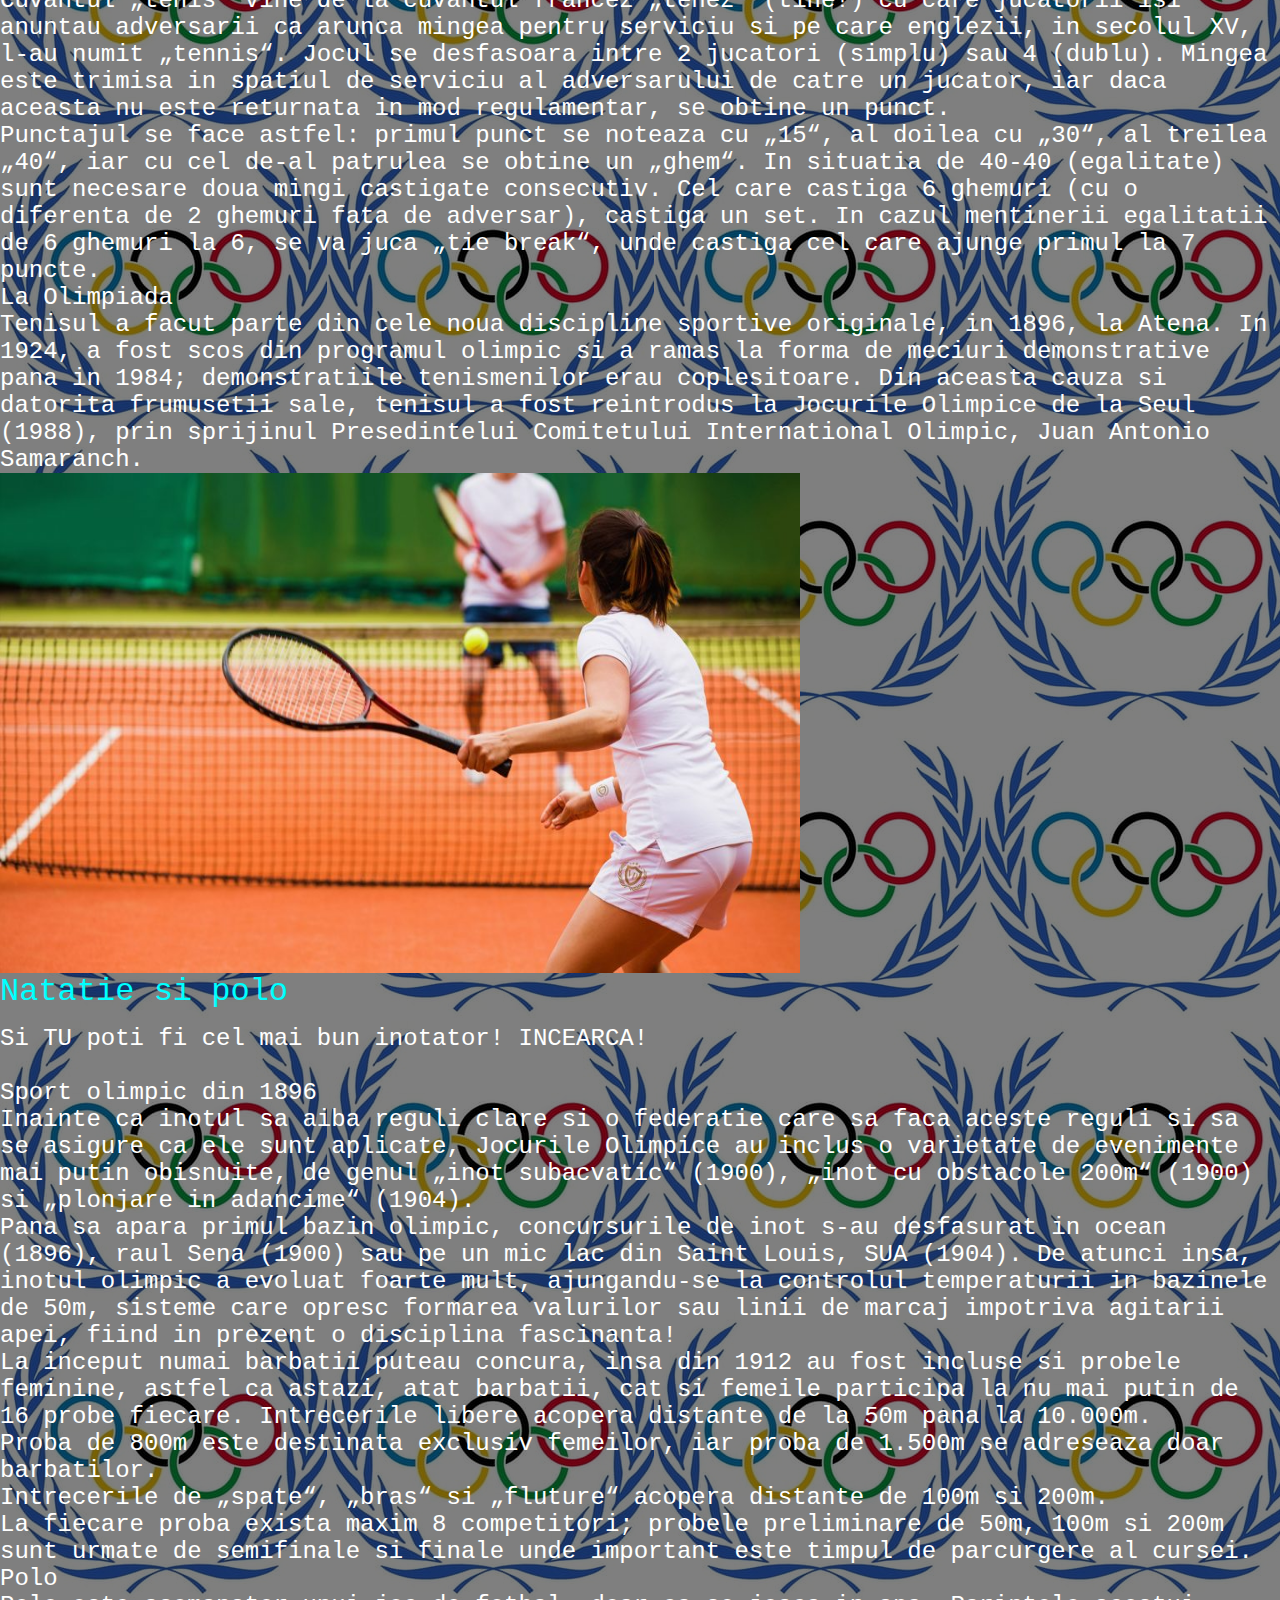
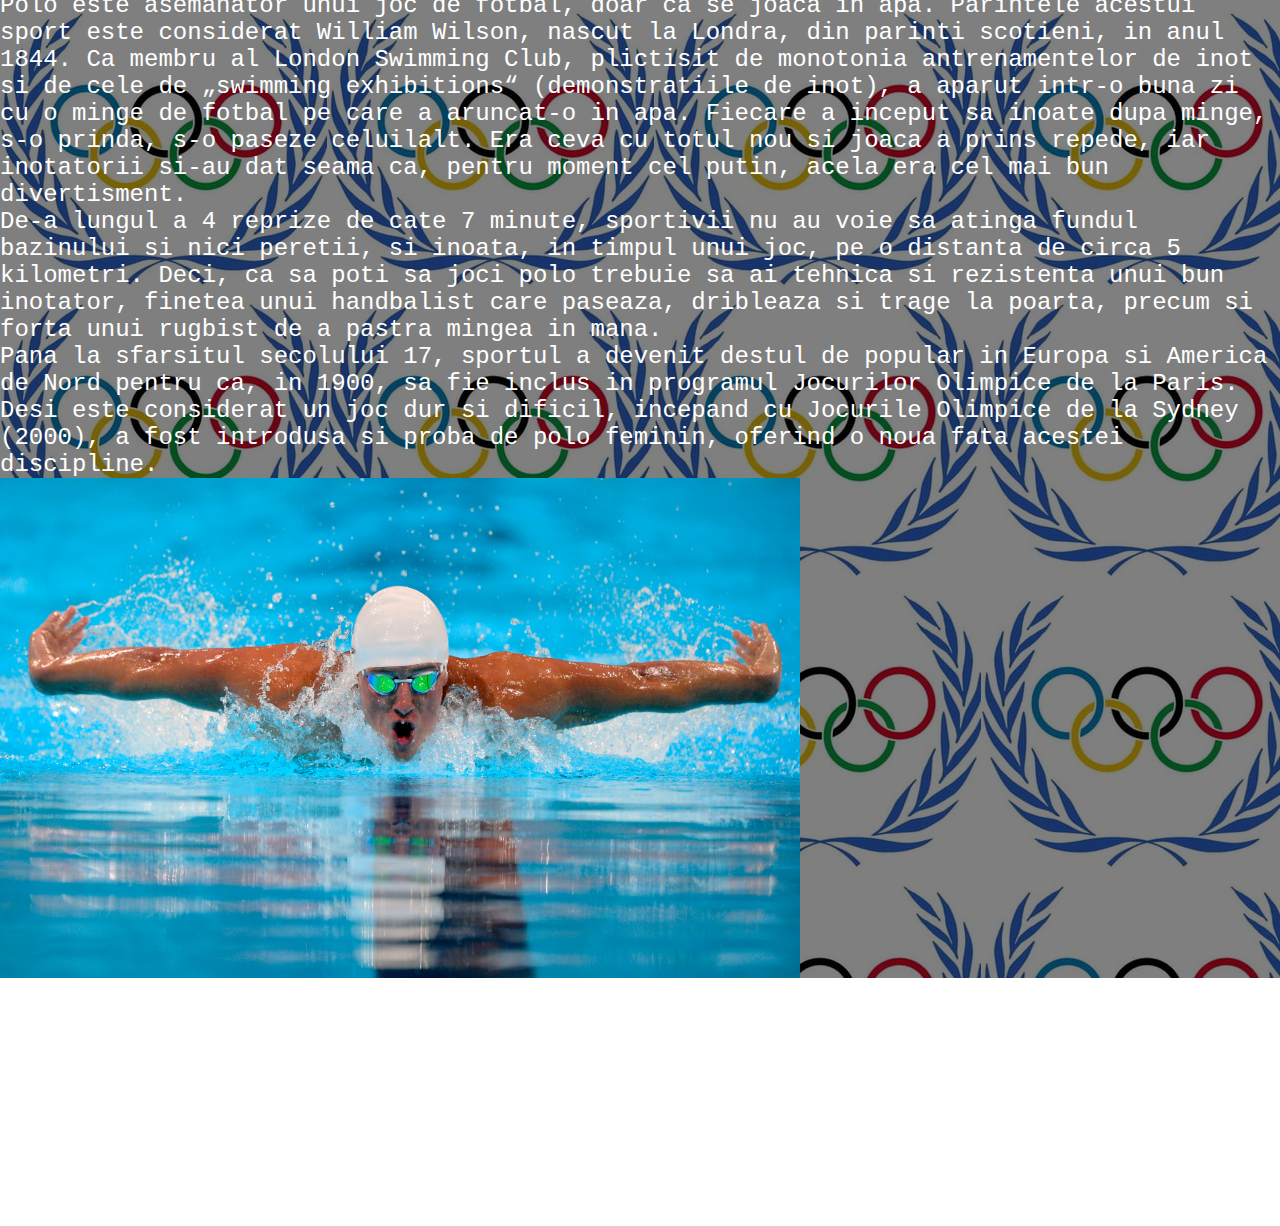
<file: JOCURILE OLIMPICE DE VARA.html>
<html>
    
<head>
<title>JOCURILE OLIMPICE DE VARA</title>
<link href="style2.css" rel="stylesheet" type="text/css">
</head> 
   <style>
       
.dropbtn {
  background-color:transparent;
  color: white;
  padding: 16px;
  font-size: 16px;
  border: none;
  cursor: pointer;
}

.dropdown {
  position: relative;
  display: inline-block;
}

.dropdown-content {
  display: none;
  position: absolute;
  background-color: #f9f9f9;
  min-width: 160px;
  box-shadow: 0px 8px 16px 0px rgba(0,0,0,0.2);
  z-index: 1;
}

.dropdown-content a {
  color: black;
  padding: 12px 16px;
  text-decoration: none;
  display: block;
}

.dropdown-content a:hover {background-color: gray}

.dropdown:hover .dropdown-content {
  display: block;
}

.dropdown:hover .dropbtn {
  background-color: transparent;
}
</style> 
<body>

    
<header>
    
    <div class="row">
        <div class="logo">
        <img src="poza3.jpg">
        </div>
    <ul class="main-nav">
    <li class="active"><a href="index.html"> ACASA </a></li> 
        <li><a href="ISTORIA.HTML"> ISTORIA </a></li>
        
                  <div class="dropdown">
  <button class="dropbtn">PROBE SPORTIVE</button>
  <div class="dropdown-content">
  <a href="JOCURILE%20OLIMPICE%20DE%20VARA.html">Jocurile olimpice de vara</a>
  <a href="JOCURILE%20OLIMPICE%20DE%20IARNA.html">Jocurile olimpice de iarna</a>
 
  </div>
        
        <li><a href="simboluri.html"> SIMBOLURI </a></li>
        <li><a href="ROMANIA%20LA%20JOCURI.HTML"> ROMANIA LA JOCURILE OLIMPICE </a></li>
        <div class="carusel">
        
        </div>
    </ul>
      
    </div>
    
   <p style="text-align: center;">&nbsp;</p>
<p style="text-align: center;">&nbsp;</p>
<p style="text-align: center;">&nbsp;</p>
<p style="text-align: center;">&nbsp;</p>
<p style="text-align: center;">&nbsp;</p>
<p style="text-align: center;">&nbsp;</p>
<p style="text-align: center;"><span style="font-size: 36pt; color: #ffffff;">JOCURILE DE VARA</span></p>
<p class="imAlign_left" style="text-align: left;"><span style="font-size: 20pt;"><span class="ff2 fc3 fs12 fb " style="font-size: 24pt; color: #ffff00;">Atletism</span><span class="ff2 fc3 fs10 fb "><span style="font-size: 24pt;">&nbsp;</span><br /></span><span class="ff1 fc0 fs10 "><br /></span><span style="color: #ffffff;"><span class="ff2 fc0 fs10 fb fi ">Fii TU cel MAI IUTE! Arunca TU cel mai departe!</span><span class="ff2 fc0 fs10 fi ">&nbsp;<br /></span><span class="ff1 fc0 fs10 "><br /></span><span class="ff2 fc0 fs10 ">Sport olimpic din 1896</span><span class="ff1 fc0 fs10 ">&nbsp;<br /></span><span class="ff2 fc0 fs10 ">Atletism inseamna sa alergi mai rapid, sa sari mai mult sau poate sa arunci mai departe decat ceilalti.<br />Jocurile antice din Olimpia (Grecia) au inceput cu intreceri de alergare in care atletii purtau uneori armura.</span><span class="ff1 fc0 fs10 ">&nbsp;<br /></span></span></span></p>
<p class="imAlign_justify" style="text-align: left;"><span class="ff2 fc0 fs10 " style="font-size: 20pt; color: #ffffff;">Astazi, atletismul a ramas unul dintre cele mai populare sporturi olimpice; de la cursa de 100m pana la maratonul de 42 de km, de la aruncarea ciocanului la saritura in inaltime, atletismul este cel mai interesant eveniment, cu cei mai puternici sportivi.<br /></span></p>
<p class="imAlign_left" style="text-align: left;"><span style="font-size: 20pt; color: #ffffff;"><span class="ff2 fc0 fs10 ">Atletismul se imparte in 5 categorii: alergari, sarituri, aruncari, pentatlon si decatlon.<br /></span><span class="ff2 fc0 fs10 fu ">Alergarile includ:</span><span class="ff2 fc0 fs10 ">&nbsp;<br />&bull; sprinturi (100m, 200m, 400m);<br />&bull; proba de semifond (800m si 1.500m);<br />&bull; proba de fond (5.000m si 10.000m);<br />&bull; garduri (100m si 400m feminin, 110m si 400m masculin);<br />&bull; stafeta (4 x 100m si 4 x 400m);<br />&bull; proba de 3.000m obstacole;<br />&bull; maraton;<br />&bull; proba de mars (10km, 20km si 50km).<br /></span><span class="ff2 fc0 fs10 fu ">Sariturile si aruncarile</span><span class="ff2 fc0 fs10 ">&nbsp;<br /></span></span></p>
<p class="imAlign_justify" style="text-align: left;"><span class="ff2 fc0 fs10 " style="font-size: 20pt; color: #ffffff;">Atat baietii, cat si fetele, se pot inscrie la proba de saritura in lungime, triplu salt, saritura in inaltime, saritura cu prajina, aruncarea greutatii, a discului, a sulitei si a ciocanului. Sariturile cu prajina si aruncarea cu ciocanul au fost introduse ca proba pentru fete la Jocurile Olimpice de la Sidney din anul 2000.<br /></span></p>
<p class="imAlign_left" style="text-align: left;"><span style="font-size: 20pt; color: #ffffff;"><span class="ff2 fc2 fs10 fu ">Probele combinate</span><span class="ff2 fc0 fs10 ">&nbsp;<br /></span></span></p>
<p class="imAlign_justify" style="text-align: left;"><span class="ff2 fc0 fs10 " style="font-size: 20pt; color: #ffffff;">Pentatlonul (proba de feminin) si decatlonul (proba de masculin) sunt jocuri in care sportivii participa la mai multe probe pe durata a doua zile. Punctajul de la fiecare proba se aduna si, fireste, sportivul cu punctajul cel mai mare castiga.</span></p>
        <img src="bolt.jpg" alt="Trulli" width="800" height="500">
        
        <p style="text-align: center;">&nbsp;</p>
<p class="imAlign_left"><span class="ff2 fc3 fs12 fb " style="font-size: 24pt; color: #00ff00;">Baschet</span><span class="ff2 fc3 fs10 fb "><span style="font-size: 24pt;">&nbsp;</span><br /></span><span class="ff1 fc0 fs10 "><br /></span><span style="font-size: 18pt; color: #ffffff;"><span class="ff2 fc0 fs10 fb fi ">Sari intotdeauna MAI SUS!</span><span class="ff1 fc0 fs10 ">&nbsp;<br /><br /></span><span class="ff2 fc0 fs10 ">Sport olimpic din 1936</span><span class="ff1 fc0 fs10 ">&nbsp;<br /></span></span></p>
<p class="imAlign_justify"><span class="ff2 fc0 fs10 " style="font-size: 18pt; color: #ffffff;">Baschetul este unul dintre cele mai raspandite jocuri sportive din lume; se caracterizeaza prin finetea, precizia si fantezia exercitiilor, prin talia inalta si calitatile fizice deosebite ale sportivilor, toate acestea aflate intr-o lupta sportiva in care se cere spirit de echipa si de sacrificiu, inteligenta si rezistenta.<br /></span></p>
<p class="imAlign_left"><span style="font-size: 18pt; color: #ffffff;"><span class="ff2 fc0 fs10 fu ">La inceput...</span><span class="ff2 fc0 fs10 ">&nbsp;<br /></span></span></p>
<p class="imAlign_justify"><span class="ff2 fc0 fs10 " style="font-size: 18pt; color: #ffffff;">Baschetul a aparut in 1891, cand seful Departamentului de Educatie Fizica al Colegiului &bdquo;Springfield&ldquo; din Massachusetts (SUA), Luther Gullick, impreuna cu profesorul de sport James Naismith au inventat un nou joc pentru a mentine in forma atletii in timpul sezonului de iarna.<br />Cu o minge obisnuita de fotbal, ei au convocat 18 tineri, au numit capitani pentru cele doua echipe a cate noua jucatori fiecare si i-au invatat un nou joc &bdquo;Basket Ball&ldquo;.<br />Primul meci s-a jucat cu doua jumatati de cosuri de fructe. Mingea de fotbal si cosul de fructe au dus la evolutia echipamentu&shy;lui.<br />Spre exemplu, la inceput cosul era inchis la fund, ceea ce presupunea ca cineva sa se urce pe o scara pentru a recupera mingea dupa inscrierea unui punct.<br />Cosul de fructe a fost mai tarziu schimbat cu un cerc metalic avand o plasa atarnata dedesubt, iar in 1906 s-a hotarat sa se desfaca plasa aceasta pentru ca mingea sa poata cadea.<br />In 1892, in Massachusetts, a fost introdus jocul de baschet feminin, care nu este atat de popular, poate si pentru ca de la intrarea lui in programul olimpic, in 1976, medaliile s-au impartit intre SUA, Rusia si Commonwealth.<br /></span></p>
<p class="imAlign_left"><span style="font-size: 18pt; color: #ffffff;"><span class="ff2 fc0 fs10 fu ">Regulile jocului</span><span class="ff2 fc0 fs10 ">&nbsp;<br /></span></span></p>
<p class="imAlign_justify"><span class="ff2 fc0 fs10 " style="font-size: 18pt; color: #ffffff;">Baschetul, ca proba olimpica, se joaca pe durata a 4 perioade (sferturi) de cate 10 minute. Daca meciul se incheie la egalitate, urmeaza 5 minute de prelungiri.<br />Turneul se desfasoara cu cate 12 echipe (masculin si feminin), fara a lua in considerare tara gazda. Un joc de baschet are loc intre doua echipe a cate 5 jucatori pe teren fiecare.<br />Scopul fiecarei echipe este sa bage mingea in cosul adversarilor si sa incerce sa impiedice cealalta echipa sa inscrie.<br />Echipa care inscrie cele mai multe puncte la terminarea timpului de joc va fi invingatoarea meciului respectiv.<br />Mingea poate fi pasata, aruncata, lovita, rostogolita, driblata, in orice directie. Punctajul se obtine din aruncarea mingii de baschet prin inelul cosului; linia de 3 puncte marcheaza limita (6m distanta) de 3 puncte/ aruncare, iar aruncarile reusite din interiorul &bdquo;semicercului&ldquo; se puncteaza cu cate 2 puncte.</span></p>
        <img src="baschet1.jpg" alt="Trulli" width="800" height="500">
        
        <p style="text-align: center;">&nbsp;</p>
<p class="imAlign_left"><span class="ff2 fc3 fs12 fb " style="font-size: 24pt;">Fotbal</span><span class="ff2 fc3 fs10 fb "><span style="font-size: 24pt;">&nbsp;</span><br /></span><span class="ff1 fc0 fs10 "><br /></span><span style="font-size: 18pt; color: #ffffff;"><span class="ff2 fc0 fs10 fb fi ">TU si ECHIPA TA puteti fi campioni!</span><span class="ff1 fc0 fs10 ">&nbsp;<br /><br /></span></span></p>
<p class="imAlign_justify"><span style="font-size: 18pt; color: #ffffff;"><span class="ff2 fc0 fs10 ">Sport olimpic din 1900</span><span class="ff1 fc0 fs10 ">&nbsp;<br /></span><span class="ff2 fc0 fs10 ">Fotbalul este un sport care starneste pasiuni in toata lumea, are un imens succes, in special in randul tinerilor si a cucerit fani peste tot, indiferent de cultura, rasa si varsta. La 26 octombrie 1863 ia fiinta in Anglia prima asociatie de fotbal si primul regulament de joc. In prezent, exista peste 200 de Asociatii Nationale de Fotbal afiliate.</span><span class="ff1 fc0 fs10 ">&nbsp;<br /></span><span class="ff2 fc0 fs10 fu ">La inceput...</span><span class="ff1 fc0 fs10 ">&nbsp;<br /></span><span class="ff2 fc0 fs10 ">Originile fotbalului se afla undeva in urma cu peste 2000 de ani. In 2004, FIFA (F&eacute;d&eacute;ration Internationale de Football Association) a recunoscut China ca fiind locul de nastere al fotbalului. In jurul anului 200 i.e.n. chinezii jucau un sport asemanator numit &bdquo;cuju&ldquo;.</span><span class="ff1 fc0 fs10 ">&nbsp;<br /></span><span class="ff2 fc0 fs10 ">Regulile au evoluat cu timpul, astfel ajungandu-se la sportul de astazi.</span><span class="ff1 fc0 fs10 ">&nbsp;<br /></span><span class="ff2 fc0 fs10 ">Istoria fotbalului nu este pe deplin clarificata, dar se pare ca jocul, asa cum il stim noi astazi, provine din Anglia secolului al XIX-lea.</span><span class="ff1 fc0 fs10 ">&nbsp;<br /></span><span class="ff2 fc0 fs10 fu ">Regulile jocului</span><span class="ff1 fc0 fs10 ">&nbsp;<br /></span><span class="ff2 fc0 fs10 ">Fotbalu este un sport care se disputa intre doua echipe alcatuite din cate 11 jucatori fiec&shy;are. Se joaca cu mingea pe un teren dreptunghiular, acoperit cu iarba, cu cate o poarta la fiecare capat. Scopul jocului este de a inscrie goluri introducand mingea in poarta adversarului.</span><span class="ff1 fc0 fs10 ">&nbsp;<br /></span><span class="ff2 fc0 fs10 ">In afara portarului, ceilalti jucatori nu se pot folosi de maini pentru a manevra mingea. Totusi, nici el nu are voie sa faca acest lucru in afara locului de pedeapsa (careul de 16 metri) din fata portii sale.</span><span class="ff1 fc0 fs10 ">&nbsp;<br /></span><span class="ff2 fc0 fs10 ">Castigatoarea meciului este echipa care a inscris mai multe goluri la incheierea partidei.</span><span class="ff1 fc0 fs10 ">&nbsp;<br /></span><span class="ff2 fc0 fs10 ">De multe ori este cunoscut si sub numele de soccer, intrucat cuvantul fotbal se refera si la alte sporturi asemanatoare (fotbal american, fotbal australian etc.).</span><span class="ff1 fc0 fs10 ">&nbsp;<br /></span><span class="ff2 fc0 fs10 ">Echipamentul de baza al jucatorilor este format dintr-un tricou, pantaloni, ciorapi (jam&shy;biere) si aparatoare. Jucatorilor le este interzis sa poarte altceva ce ar putea fi periculos pentru ei sau pentru alt jucator (inclusiv bijuterii sau ceasuri).</span><span class="ff1 fc0 fs10 ">&nbsp;<br /></span><span class="ff2 fc0 fs10 ">Un anumit numar de jucatori pot fi schimbati in timpul unui joc. Numarul maxim de in&shy;locuiri, in meciurile internationale si la nivel de ligi nationale, este de 3. La alte niveluri acest numar poate varia.</span><span class="ff1 fc0 fs10 ">&nbsp;<br /></span><span class="ff2 fc0 fs10 ">Motivele cele mai intalnite pentru o schimbare sunt accidentarile, oboseala, schimbarile tactice sau tragerile de timp pe final de joc.</span><span class="ff1 fc0 fs10 ">&nbsp;<br /></span><span class="ff2 fc0 fs10 ">La nivelul seniorilor, un jucator inlocuit nu poate reintra in joc.</span></span></p>
       <img src="fotbal.jpg" alt="Trulli" width="800" height="500"> 
        
        <p class="imAlign_left"><span class="ff2 fc3 fs12 fb " style="font-size: 24pt; color: #ff0000;">Handbal</span><span class="ff2 fc3 fs10 fb "><span style="font-size: 24pt; color: #ff0000;">&nbsp;</span><br /></span><span class="ff1 fc0 fs10 "><br /></span><span style="font-size: 18pt; color: #ffffff;"><span class="ff2 fc0 fs10 fb fi ">Paseaza, dribleaza si fii atent la adversar! Poti fi TU cel care PUNCTEAZA DECISIV!</span><span class="ff1 fc0 fs10 ">&nbsp;<br /><br /></span></span></p>
<p class="imAlign_justify"><span style="font-size: 18pt; color: #ffffff;"><span class="ff2 fc0 fs10 ">Sport olimpic din 1936</span><span class="ff1 fc0 fs10 ">&nbsp;<br /></span><span class="ff2 fc0 fs10 fu ">La inceput...</span><span class="ff1 fc0 fs10 ">&nbsp;<br /></span><span class="ff2 fc0 fs10 ">Handbalul si sporturile inrudite cu acesta s-au practicat de mii de ani peste tot in lume, insa abia in 1890 este introdusa varianta moderna a acestui sport de catre germanul Konrad Koch, iar in 1911, danezul Frederik Knudsen a stabilit regulile pentru jocul in aer liber.</span><span class="ff1 fc0 fs10 ">&nbsp;<br /></span><span class="ff2 fc0 fs10 ">Handbalul a castigat in popularitate dupa Primul Razboi Mondial, cand a devenit un sport obisnuit in scoli, licee si universitati.</span><span class="ff1 fc0 fs10 ">&nbsp;<br /></span><span class="ff2 fc0 fs10 ">Primele campionate mondiale de handbal au avut loc in 1938 - la masculin si in 1949 - la feminin. Prima varianta in sala a handbalului a fost introdusa in 1972, ca un sport intre doua echipe de cate sapte jucatori, aceasta formula pastrandu-se pana in prezent.</span><span class="ff1 fc0 fs10 ">&nbsp;<br /></span><span class="ff2 fc0 fs10 fu ">Regulile jocului</span><span class="ff1 fc0 fs10 ">&nbsp;<br /></span><span class="ff2 fc0 fs10 ">Handbalul este un joc destul de rapid intre doua echipe a cate 7 jucatori, care pot pasa, arunca, prinde mingea si dribla, folosind o minge de dimensiuni reduse.</span><span class="ff1 fc0 fs10 ">&nbsp;<br /></span><span class="ff2 fc0 fs10 ">Jocul se desfasoara pe durata a doua reprize de cate 30 de minute, cu o pauza de 10 minute.</span><span class="ff1 fc0 fs10 ">&nbsp;<br /></span><span class="ff2 fc0 fs10 ">Handbalul este un joc de echipa, bazat pe viteza de deplasare si de executie a jucatorilor. Acestora li se pretinde o inalta pregatire atletica, forta si rezistenta, gandire tactica si o perfecta armonizare in cadrul echipei; ei trebuie sa introduca mingea in poarta echipei adverse si sa-si apere propria poarta de atacurile adverse.</span><span class="ff1 fc0 fs10 ">&nbsp;<br /></span><span class="ff2 fc0 fs10 ">Mingea se joaca cu mainile, dar este permisa si atin&shy;gerea ei cu orice parte a corpului (cu exceptia picioarelor, de la genunchi in jos); portarul poate folosi si picioarele pentru a-si apara poarta.</span><span class="ff1 fc0 fs10 ">&nbsp;</span></span></p>
      <img src="handbal.jpg" alt="Trulli" width="800" height="500">  
        
        <p class="imAlign_left"><span class="ff2 fc3 fs12 fb " style="color: #00ccff; font-size: 24pt;">Gimnastica</span><span class="ff2 fc0 fs10 "><span style="color: #00ccff; font-size: 24pt;">&nbsp;</span><br /><br /></span><span style="font-size: 18pt; color: #ffffff;"><span class="ff2 fc0 fs10 fb fi ">Stii sa faci PODUL?Poti sa iti faci PROPRIUL tau EXERCITIU la SOL!</span><span class="ff2 fc0 fs10 ">&nbsp;<br /><br /></span></span></p>
<p class="imAlign_justify"><span style="font-size: 18pt; color: #ffffff;"><span class="ff2 fc0 fs10 ">Sport olimpic din 1896<br />Federatia Internationala de Gimnastica (FIG) a fost fondata la data de 23 iulie 1881. Gimnastica a format 2 mari discipline olimpice: gimnastica artistica si gimnastica ritmica.<br /></span><span class="ff2 fc0 fs10 fu ">Gimnastica artistica</span><span class="ff2 fc0 fs10 ">&nbsp;<br />Prin imbinarea perfecta a atletismului cu estetica, gimnastica se numara printre cele mai frumoase sporturi de la Jocurile Olimpice.<br />Nota de 10 a perfectiunii a fost intruchipata de Nadia Comaneci, la Jocurile de la Montreal, din 1976. Ea a fost prima gimnasta din lume notata cu aceasta nota creand un moment de neuitat pentru cei mai multi admiratori ai gimnasticii. Gimnasta romanca de numai 14 ani (1976) a atins ceea ce parea imposibil: de 7(!) ori nota 10 la Jocurile Olimpice de la Montreal (Canada). A fost un eveniment atat de neasteptat incat tehnologia de afisare a scorului era setata doar pentru 3 cifre. Notele de 10 ale Nadiei au fost afisate: 1.00.<br />Inceputurile gimnasticii le putem situa cu mult timp in urma, in Grecia Antica, Roma Antica, Persia si India, acolo unde disciplinele urmareau pregatirea si selectarea tinerilor barbati pen&shy;tru lupte.<br />In intrecerile artistice (la aparate), sportivii se intrec la sol, la cal cu manere, la inele, la sarituri, la paralele inegale sau egale si la barna.<br /></span><span class="ff2 fc0 fs10 fu ">Gimnastica ritmica</span><span class="ff2 fc0 fs10 ">&nbsp;<br />Gimnastica ritmica moderna, sau artistica, dupa cum era denumita mai demult, este o alta ramura a gimnasticii sportive. Ea si-a facut loc pe taramul competitional mult mai tarziu decat gimnastica sportiva la aparate.<br />Fiind un sport mai delicat si care presupune multa gratie este practicat doar de fete. Ca si la gimnastica sportiva, exercitiile sunt impuse si liber alese. Obiectele folosite sunt: mingea, cer&shy;cul, coarda, panglica, esarfa.<br />O importanta deosebita o are acompaniamentul muzical, iar toate exercitiile si miscarile trebuie sa fie in concordanta cu stilul si ritmul muzicii.</span></span></p>
         <img src="gim.jpg" alt="Trulli" width="800" height="500">  
       
        
        <p><span class="ff1 fc0 fs10 "><span class="ff2 fc3 fs12 fb " style="font-size: 24pt; color: #ffff00;">Tenis</span><span class="ff1 fc0 fs10 "><span style="font-size: 24pt; color: #ffff00;">&nbsp;</span></span></span></p>
<p><span class="ff1 fc0 fs10 "><span class="ff1 fc0 fs10 "><br /></span></span><span style="font-size: 18pt; color: #ffffff;"><span class="ff2 fc0 fs10 fb fi ">Nu lasa mingiile sa scape! Poti FI CAMPION!</span><span class="ff1 fc0 fs10 ">&nbsp;<br /><br /></span><span class="ff2 fc0 fs10 ">Sport olimpic din 1896</span><span class="ff1 fc0 fs10 ">&nbsp;<br /></span><span class="ff2 fc0 fs10 ">Tenisul este un joc sportiv care se impune prin frumusetea lui. Miscarile sportivilor au gratie si ritm, sunt armonioase si precise in ciuda efortului mare pe care il depun. Frumusetea sa consta in faptul ca este accesibil la orice varsta, partenerii de joc se pot alege in functie de preferinte sau nivel de pregatire. Tenisul presupune calitati ca: perspi&shy;cacitate, curaj, indemanare, reflex, viteza, forta etc.</span><span class="ff1 fc0 fs10 ">&nbsp;<br /></span><span class="ff2 fc0 fs10 fu ">La inceput...</span><span class="ff1 fc0 fs10 ">&nbsp;<br /></span><span class="ff2 fc0 fs10 ">Primele mentionari despre inceputurile acestui sport atesta existenta sa in secolul al XII-lea. Se presupune ca tenisul s-a jucat mai intai la curtile regilor Frantei si Angliei. Raspandirea sa s-a datorat inventiei cauciucului, care a permis ca mingea elastica sa fie jucata pe orice teren si nu numai in sali, unde se juca cu mingi de piele umplute cu par si calti.</span><span class="ff1 fc0 fs10 ">&nbsp;<br /></span><span class="ff2 fc0 fs10 ">Din anul 1870, tenisul a inceput sa-si desavarseasca forma pe care o cunoastem si noi in prezent. A fost numit initial tenis de camp, spre a-l deosebi de cel vechi numit &bdquo;jocul cu palma&ldquo;.</span><span class="ff1 fc0 fs10 ">&nbsp;<br /></span><span class="ff2 fc0 fs10 fu ">Regulile jocului</span><span class="ff1 fc0 fs10 ">&nbsp;<br /></span><span class="ff2 fc0 fs10 ">Cuvantul &bdquo;tenis&ldquo; vine de la cuvantul francez &bdquo;tenez&ldquo; (tine!) cu care jucatorii isi anuntau ad&shy;versarii ca arunca mingea pentru serviciu si pe care englezii, in secolul XV, l-au numit &bdquo;tennis&ldquo;. Jocul se desfasoara intre 2 jucatori (simplu) sau 4 (dublu). Mingea este trimisa in spatiul de serviciu al adversarului de catre un jucator, iar daca aceasta nu este returnata in mod regulamentar, se obtine un punct.</span><span class="ff1 fc0 fs10 ">&nbsp;<br /></span><span class="ff2 fc0 fs10 ">Punctajul se face astfel: primul punct se noteaza cu &bdquo;15&ldquo;, al doilea cu &bdquo;30&ldquo;, al treilea &bdquo;40&ldquo;, iar cu cel de-al patrulea se obtine un &bdquo;ghem&ldquo;. In situatia de 40-40 (egalitate) sunt necesare doua mingi castigate consecutiv. Cel care castiga 6 ghemuri (cu o diferenta de 2 ghemuri fata de ad&shy;versar), castiga un set. In cazul mentinerii egalitatii de 6 ghemuri la 6, se va juca &bdquo;tie break&ldquo;, unde castiga cel care ajunge primul la 7 puncte.</span><span class="ff1 fc0 fs10 ">&nbsp;<br /></span><span class="ff2 fc0 fs10 fu ">La Olimpiada</span><span class="ff1 fc0 fs10 ">&nbsp;<br /></span><span class="ff2 fc0 fs10 ">Tenisul a facut parte din cele noua discipline sportive originale, in 1896, la Atena. In 1924, a fost scos din programul olimpic si a ramas la forma de meciuri demonstrative pana in 1984; demonstratiile tenismenilor erau coplesitoare. Din aceasta cauza si datorita frumusetii sale, teni&shy;sul a fost reintrodus la Jocurile Olimpice de la Seul (1988), prin sprijinul Presedintelui Comitetului International Olimpic, Juan Antonio Samaranch.</span><span class="ff1 fc0 fs10 ">&nbsp;</span></span></p>
       <img src="tenis.jpg" alt="Trulli" width="800" height="500">
        
        <p><span class="ff2 fc3 fs12 fb " style="font-size: 24pt; color: #00ffff;">Natatie si polo</span><span class="ff1 fc0 fs10 "><span style="font-size: 24pt; color: #00ffff;">&nbsp;</span><br /><br /></span><span style="font-size: 18pt; color: #ffffff;"><span class="ff2 fc0 fs10 fb fi ">Si TU poti fi cel mai bun inotator! INCEARCA!</span><span class="ff1 fc0 fs10 ">&nbsp;<br /><br /></span><span class="ff2 fc0 fs10 ">Sport olimpic din 1896</span><span class="ff1 fc0 fs10 ">&nbsp;<br /></span><span class="ff2 fc0 fs10 ">Inainte ca inotul sa aiba reguli clare si o federatie care sa faca aceste reguli si sa se asigure ca ele sunt aplicate, Jocurile Olimpice au inclus o varietate de evenimente mai putin obisnuite, de genul &bdquo;inot subacvatic&ldquo; (1900), &bdquo;inot cu obstacole 200m&ldquo; (1900) si &bdquo;plonjare in adancime&ldquo; (1904).</span><span class="ff1 fc0 fs10 ">&nbsp;<br /></span><span class="ff2 fc0 fs10 ">Pana sa apara primul bazin olimpic, concursurile de inot s-au desfasurat in ocean (1896), raul Sena (1900) sau pe un mic lac din Saint Louis, SUA (1904). De atunci insa, inotul olimpic a evoluat foarte mult, ajungandu-se la controlul temperaturii in bazinele de 50m, sisteme care opresc formarea valurilor sau linii de marcaj impotriva agitarii apei, fiind in prezent o disciplina fascinanta!</span><span class="ff1 fc0 fs10 ">&nbsp;<br /></span><span class="ff2 fc0 fs10 ">La inceput numai barbatii puteau concura, insa din 1912 au fost incluse si probele feminine, astfel ca astazi, atat barbatii, cat si femeile participa la nu mai putin de 16 probe fiecare. Intrecerile libere acopera distante de la 50m pana la 10.000m.</span><span class="ff1 fc0 fs10 ">&nbsp;<br /></span><span class="ff2 fc0 fs10 ">Proba de 800m este destinata exclusiv femeilor, iar proba de 1.500m se adreseaza doar barbatilor.</span><span class="ff1 fc0 fs10 ">&nbsp;<br /></span><span class="ff2 fc0 fs10 ">Intrecerile de &bdquo;spate&ldquo;, &bdquo;bras&ldquo; si &bdquo;fluture&ldquo; acopera distante de 100m si 200m.</span><span class="ff1 fc0 fs10 ">&nbsp;<br /></span><span class="ff2 fc0 fs10 ">La fiecare proba exista maxim 8 competitori; pro&shy;bele preliminare de 50m, 100m si 200m sunt urmate de semifinale si finale unde important este timpul de parcurgere al cursei.</span><span class="ff1 fc0 fs10 ">&nbsp;<br /></span><span class="ff2 fc0 fs10 fu ">Polo</span><span class="ff1 fc0 fs10 ">&nbsp;<br /></span><span class="ff2 fc0 fs10 ">Polo este asemanator unui joc de fotbal, doar ca se joaca in apa. Parintele acestui sport este considerat William Wilson, nascut la Londra, din parinti scotieni, in anul 1844. Ca membru al London Swimming Club, plictisit de monotonia antrenamentelor de inot si de cele de &bdquo;swim&shy;ming exhibitions&ldquo; (demonstratiile de inot), a aparut intr-o buna zi cu o minge de fotbal pe care a aruncat-o in apa. Fiecare a inceput sa inoate dupa minge, s-o prinda, s-o paseze celuilalt. Era ceva cu totul nou si joaca a prins repede, iar inotatorii si-au dat seama ca, pentru moment cel putin, acela era cel mai bun divertisment.</span><span class="ff1 fc0 fs10 ">&nbsp;<br /></span><span class="ff2 fc0 fs10 ">De-a lungul a 4 reprize de cate 7 minute, sportivii nu au voie sa atinga fundul bazinului si nici peretii, si inoata, in timpul unui joc, pe o distanta de circa 5 kilometri. Deci, ca sa poti sa joci polo trebuie sa ai tehnica si rezistenta unui bun inotator, finetea unui handbalist care paseaza, dribleaza si trage la poarta, precum si forta unui rugbist de a pastra mingea in mana.</span><span class="ff1 fc0 fs10 ">&nbsp;<br /></span><span class="ff2 fc0 fs10 ">Pana la sfarsitul secolului 17, sportul a devenit destul de popular in Europa si America de Nord pentru ca, in 1900, sa fie inclus in programul Jocurilor Olimpice de la Paris.</span><span class="ff1 fc0 fs10 ">&nbsp;<br /></span><span class="ff2 fc0 fs10 ">Desi este considerat un joc dur si dificil, incepand cu Jocurile Olimpice de la Sydney (2000), a fost introdusa si proba de polo feminin, oferind o noua fata acestei discipline.</span><span class="ff1 fc0 fs10 ">&nbsp;</span></span></p>
         <img src="inot.jpg" alt="Trulli" width="800" height="500">
</header>   

</body>
</file>
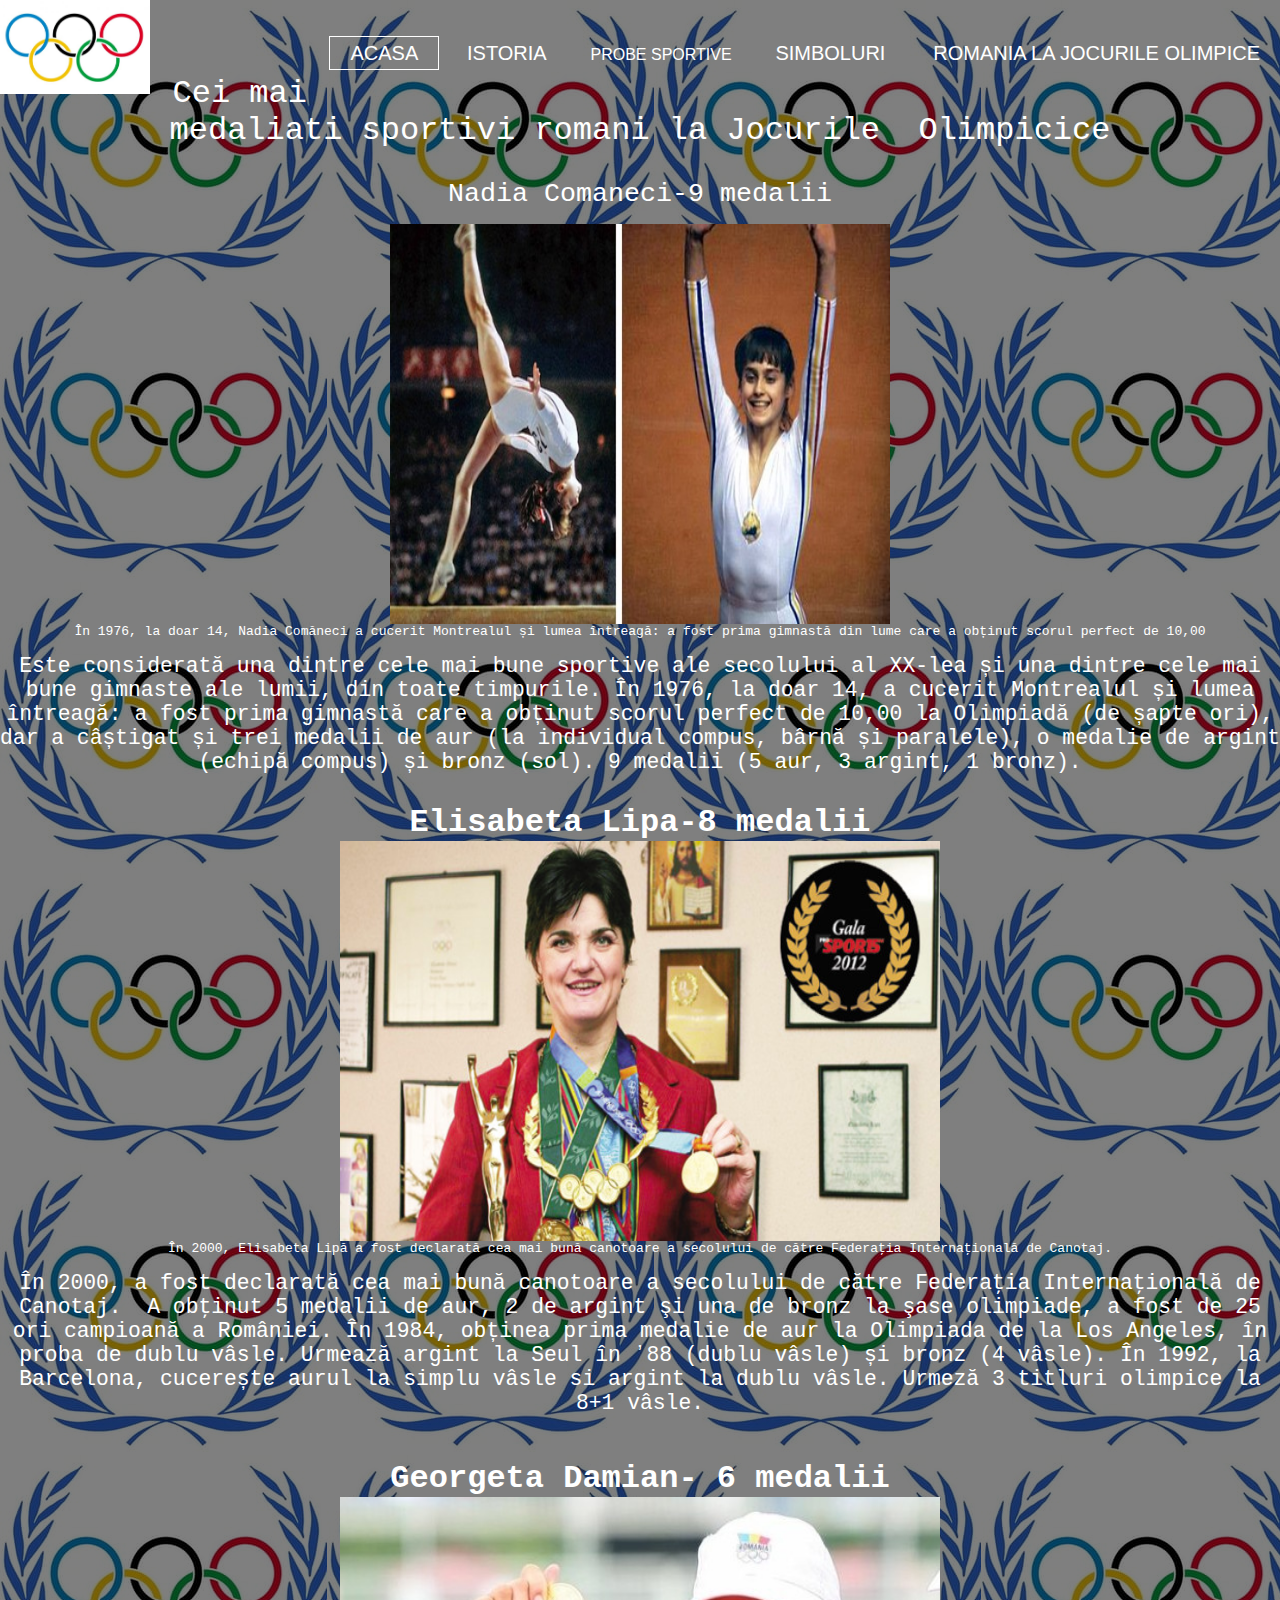
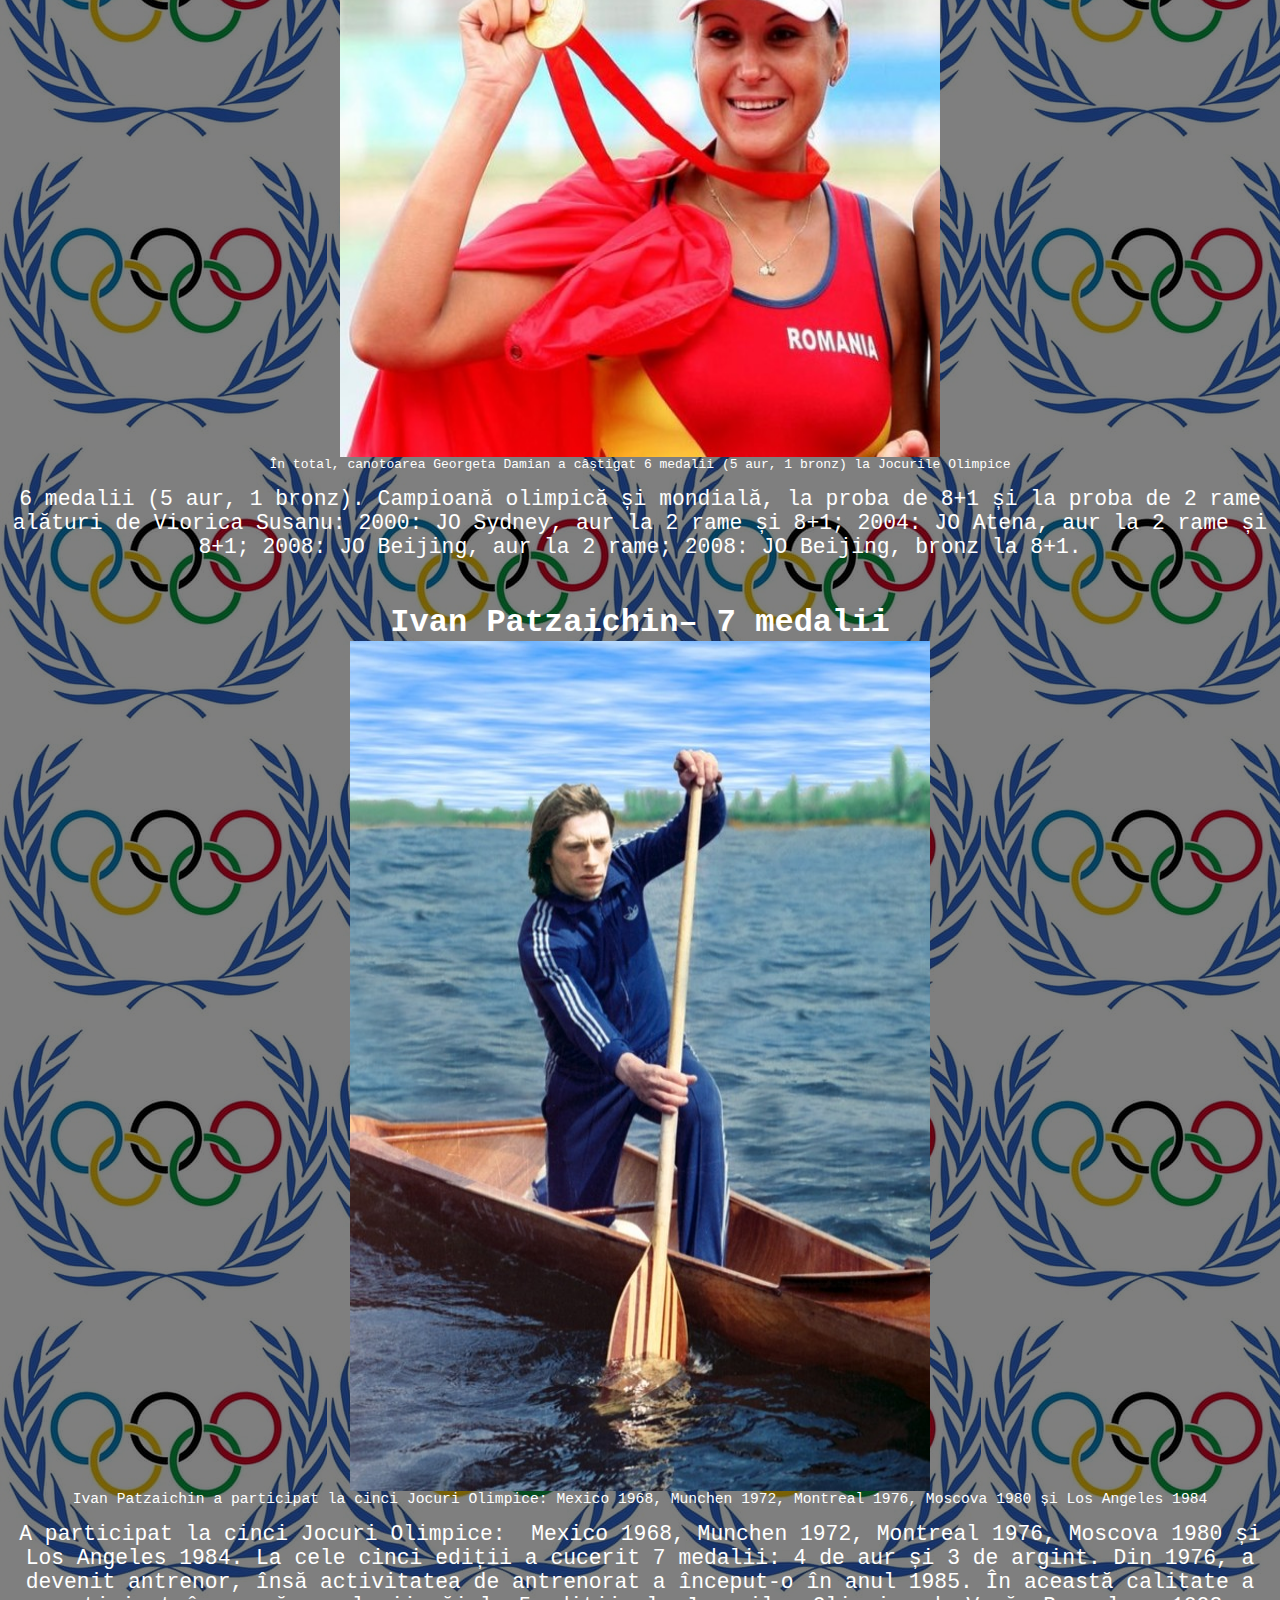
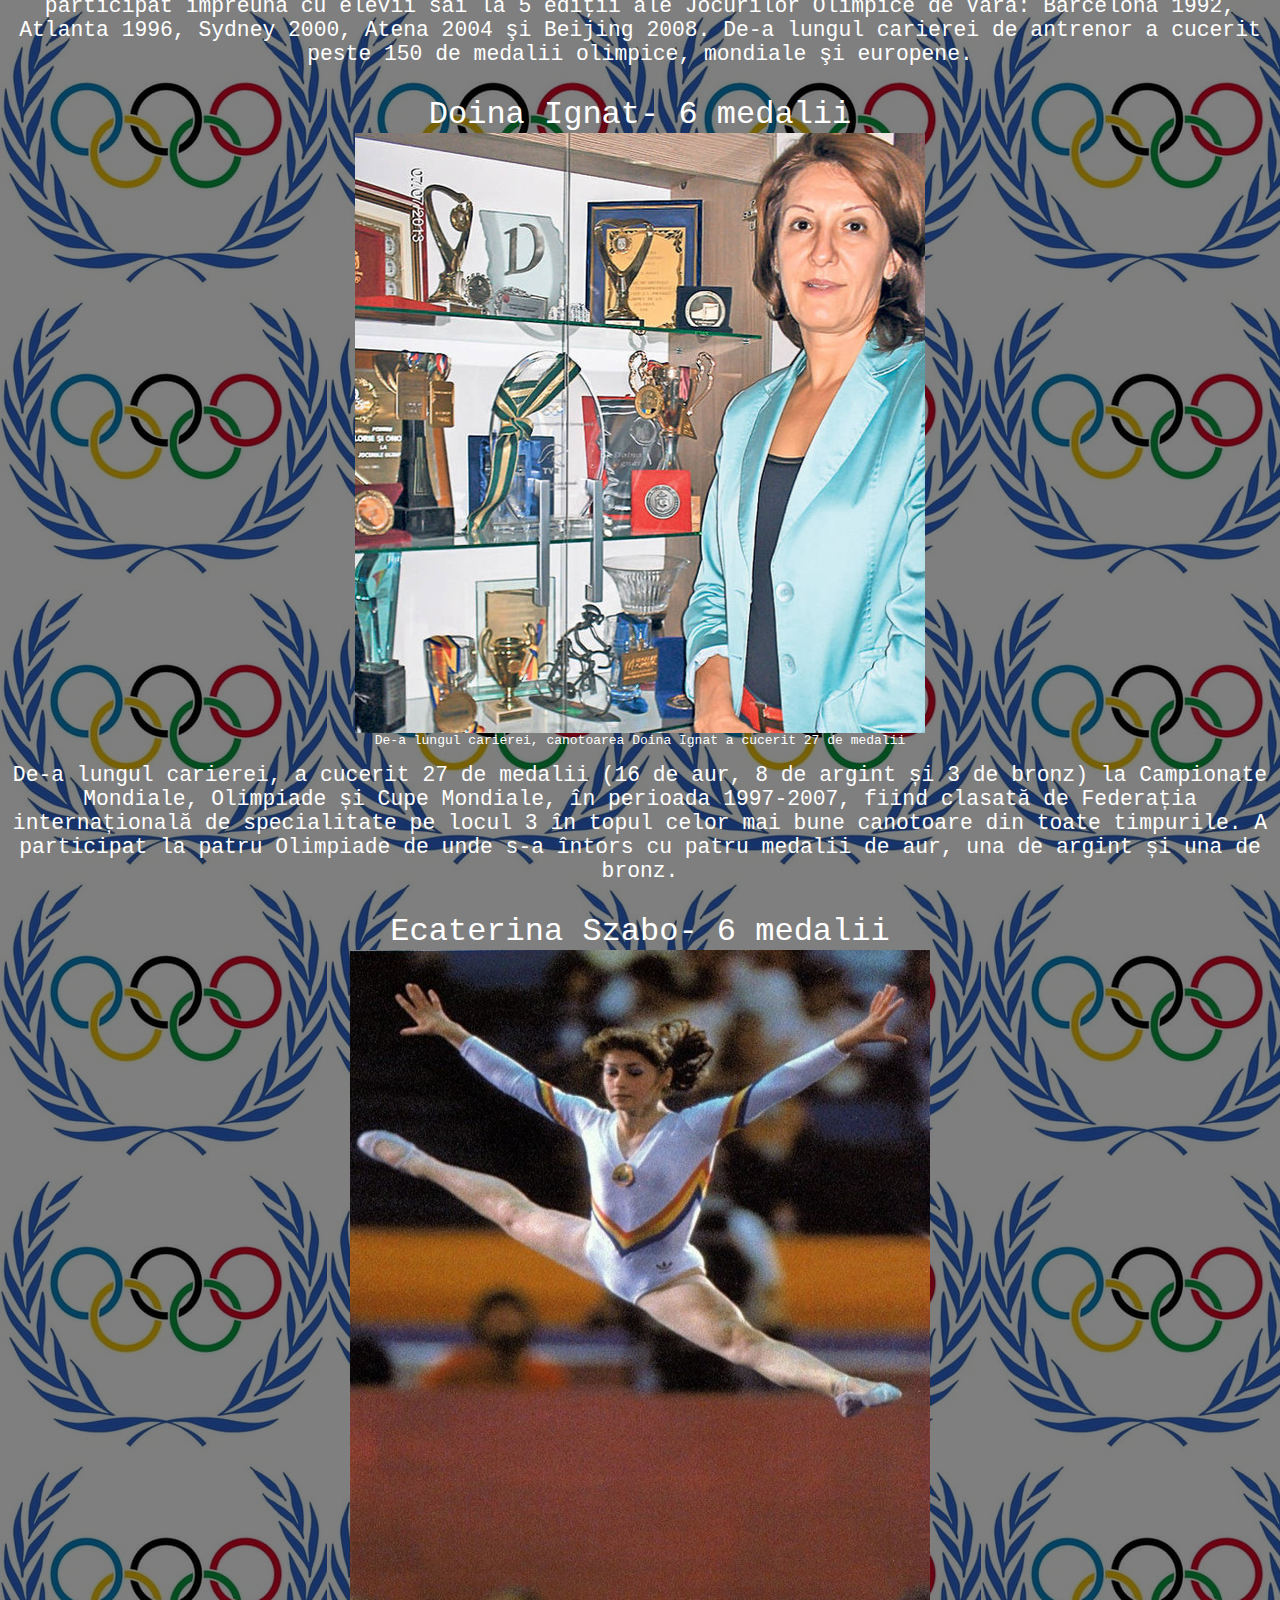
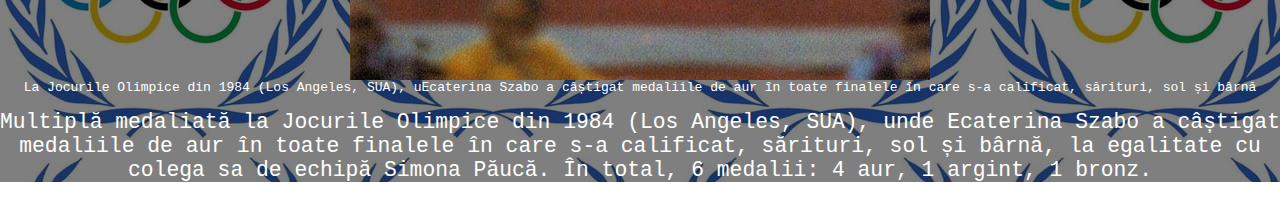
<file: ROMANIA LA JOCURI.HTML>
<html>
    
<head>
<title>ROMANIA LA JOCURILE OLIMPICE</title>
<link href="style2.css" rel="stylesheet" type="text/css">
</head> 
   <style>
       
.dropbtn {
  background-color:transparent;
  color: white;
  padding: 16px;
  font-size: 16px;
  border: none;
  cursor: pointer;
}

.dropdown {
  position: relative;
  display: inline-block;
}

.dropdown-content {
  display: none;
  position: absolute;
  background-color: #f9f9f9;
  min-width: 160px;
  box-shadow: 0px 8px 16px 0px rgba(0,0,0,0.2);
  z-index: 1;
}

.dropdown-content a {
  color: black;
  padding: 12px 16px;
  text-decoration: none;
  display: block;
}

.dropdown-content a:hover {background-color: gray}

.dropdown:hover .dropdown-content {
  display: block;
}

.dropdown:hover .dropbtn {
  background-color: transparent;
}
</style> 
<body>

    
<header>
    
    <div class="row">
        <div class="logo">
        <img src="poza3.jpg">
        </div>
    <ul class="main-nav">
    <li class="active"><a href="index.html"> ACASA </a></li> 
        <li><a href="ISTORIA.HTML"> ISTORIA </a></li>
        
                  <div class="dropdown">
  <button class="dropbtn">PROBE SPORTIVE</button>
  <div class="dropdown-content">
  <a href="JOCURILE%20OLIMPICE%20DE%20VARA.html">Jocurile olimpice de vara</a>
  <a href="JOCURILE%20OLIMPICE%20DE%20IARNA.html">Jocurile olimpice de iarna</a>
  
  </div>
        
        <li><a href="simboluri.html"> SIMBOLURI </a></li>
        <li><a href="ROMANIA%20LA%20JOCURI.HTML"> ROMANIA LA JOCURILE OLIMPICE </a></li>
        <div class="carusel">
        
        </div>
    </ul>
      
    </div>
    
   <p style="text-align: center;">&nbsp;</p>
        
        <p style="text-align: center;">&nbsp;</p>
        <p style="text-align: center;">&nbsp;</p>
<p style="text-align: center;">&nbsp;</p>
<p style="text-align: center;">&nbsp;</p>
<p style="text-align: center;"><span style="font-size: 24pt; color: #ffffff;">Cei mai medaliati sportivi romani la Jocurile&nbsp; Olimpicice</span></p>
        <p style="text-align: center;">&nbsp;</p>
        <p style="text-align: center;">&nbsp;</p>
        
        <p style="text-align: center;"><span style="color: #ffffff; font-size: 20pt;">Nadia Comaneci-9 medalii</span></p>
<p style="text-align: center;">&nbsp;</p>
                            <p style="text-align: center;"><span class="ff2 fc4 fs10 " style="color: #ffffff; font-size: 15pt;"><span style="color: #000000;">
             <img src="nadia1.jpg" alt="Trulli" width="500" height="400"> 
                                <p style="text-align: center;"><span style="color: #ffffff;">&Icirc;n 1976, la doar 14, Nadia Comăneci a cucerit Montrealul și lumea &icirc;ntreagă: a fost prima gimnastă din lume care a obținut scorul perfect de 10,00</span></p>
                                <p style="text-align: center;">&nbsp;</p>
                                <p style="text-align: center;"><span style="color: #333333;"><span style="font-size: 16pt; color: #ffffff;">Este considerată una dintre cele mai bune sportive ale secolului al XX-lea și una dintre cele mai bune gimnaste ale lumii, din toate timpurile. &Icirc;n 1976, la doar 14, a cucerit Montrealul și lumea &icirc;ntreagă: a fost prima gimnastă care a obținut scorul perfect de 10,00 la Olimpiadă (de șapte ori), dar a c&acirc;știgat și trei medalii de aur (la individual compus, b&acirc;rnă și paralele), o medalie de argint (echipă compus) și bronz (sol). 9 medalii (5 aur, 3 argint, 1 bronz).</span></span></p>
                                 <p style="text-align: center;">&nbsp;</p>
                                 <p style="text-align: center;">&nbsp;</p>
                                
                                <h2 style="text-align: center;"><span style="font-size: 24pt; color: #ffffff;">Elisabeta Lipa-8 medalii</span></h2>
                                 <p style="text-align: center;"><span class="ff2 fc4 fs10 " style="color: #ffffff; font-size: 15pt;"><span style="color: #000000;">
             <img src="elisabetha.jpg" alt="Trulli" width="600" height="400"> 
                                     <p style="text-align: center;"><span style="color: #ffffff;">&Icirc;n 2000, Elisabeta Lipă a fost declarată cea mai bună canotoare a secolului de către Federaţia Internaţională de Canotaj.</span></p>
                                     <p style="text-align: center;">&nbsp;</p>
                                     <p style="text-align: center;"><span style="color: #333333;"><span style="font-size: 16pt; color: #ffffff;">&Icirc;n 2000, a fost declarată cea mai bună canotoare a secolului de către Federaţia Internaţională de Canotaj.&nbsp; A obţinut 5 medalii de aur, 2 de argint şi una de bronz la şase olimpiade, a fost de 25 ori campioană a Rom&acirc;niei. &Icirc;n 1984, obținea prima medalie de aur la Olimpiada de la Los Angeles, &icirc;n proba de dublu v&acirc;sle. Urmează argint la Seul &icirc;n ʼ88 (dublu v&acirc;sle) și bronz (4 v&acirc;sle). &Icirc;n 1992, la Barcelona, cucerește aurul la simplu v&acirc;sle si argint la dublu v&acirc;sle. Urmeză 3 titluri olimpice la 8+1 v&acirc;sle.</span></span></p>
                                     
                                     <p style="text-align: center;">&nbsp;</p>
<p style="text-align: center;">&nbsp;</p>
                                     <p>&nbsp;</p>
<h2 style="text-align: center;"><span style="font-size: 24pt; color: #ffffff;">Georgeta Damian- 6 medalii</span></h2>
                                     
                                       <p style="text-align: center;"><span class="ff2 fc4 fs10 " style="color: #ffffff; font-size: 15pt;"><span style="color: #000000;">
             <img src="rosu.jpg" alt="Trulli" width="600" height="560"> 
                                           <p style="text-align: center;"><span style="color: #333333;"><span style="color: #ffffff;">&Icirc;n total, canotoarea Georgeta Damian a c&acirc;știgat 6 medalii (5 aur, 1 bronz) la Jocurile Olimpice</span></span></p>
                                           <p style="text-align: center;">&nbsp;</p>
                                           <p style="text-align: center;"><span style="color: #333333;"><span style="font-size: 16pt; color: #ffffff;">6 medalii (5 aur, 1 bronz). Campioană olimpică și mondială, la proba de 8+1 și la proba de 2 rame alături de Viorica Susanu:&nbsp;2000: JO Sydney, aur la 2 rame și 8+1; 2004: JO Atena, aur la 2 rame și 8+1; 2008: JO Beijing, aur la 2 rame; 2008: JO Beijing, bronz la 8+1.</span></span></p>
                                           <p style="text-align: center;">&nbsp;</p>
<p style="text-align: center;">&nbsp;</p>
                                           
                                           <p>&nbsp;</p>
<h2 style="text-align: center;"><span style="font-size: 24pt; color: #ffffff;">Ivan Patzaichin&ndash; 7 medalii</span></h2>
                                           
                                      <p style="text-align: center;"><span class="ff2 fc4 fs10 " style="color: #ffffff; font-size: 15pt;"><span style="color: #000000;">
             <img src="vasla.jpg" alt="Trulli" width="580" height="850"> 
                                          
                                          <p style="text-align: center;"><span style="font-size: 11pt; color: #ffffff;">Ivan Patzaichin a participat la cinci Jocuri Olimpice: Mexico 1968, Munchen 1972, Montreal 1976, Moscova 1980 și Los Angeles 1984</span></p>
                                          <p style="text-align: center;">&nbsp;</p>
                                          <p style="text-align: center;"><span style="color: #333333;"><span style="font-size: 16pt; color: #ffffff;">A participat la cinci Jocuri Olimpice: &nbsp;Mexico 1968, Munchen 1972, Montreal 1976, Moscova 1980 și Los Angeles 1984. La cele cinci ediții a cucerit 7 medalii: 4 de aur și 3 de argint. Din 1976, a devenit antrenor, &icirc;nsă activitatea de antrenorat a &icirc;nceput-o &icirc;n anul 1985. &Icirc;n această calitate a participat &icirc;mpreună cu elevii săi la 5 ediţii ale Jocurilor Olimpice de Vară: Barcelona 1992, Atlanta 1996, Sydney 2000, Atena 2004 şi Beijing 2008. De-a lungul carierei de antrenor a cucerit peste 150 de medalii olimpice, mondiale şi europene.</span></span></p>
                                          <p style="text-align: center;">&nbsp;</p>
<p style="text-align: center;">&nbsp;</p>
                                          
                                        <p style="text-align: center;"><span style="font-size: 24pt; color: #ffffff;">Doina Ignat- 6 medalii</span></p> 
                                           <p style="text-align: center;"><span class="ff2 fc4 fs10 " style="color: #ffffff; font-size: 15pt;"><span style="color: #000000;">
             <img src="doina.jpg" alt="Trulli" width="570" height="600"> 
                                               <p style="text-align: center;"><span style="color: #ffffff;">De-a lungul carierei, canotoarea Doina Ignat a cucerit 27 de medalii</span></p>
                                               <p style="text-align: center;">&nbsp;</p>
                                               
                                               <p style="text-align: center;"><span style="font-size: 16pt; color: #ffffff;">De-a lungul carierei, a cucerit 27 de medalii (16 de aur, 8 de argint și 3 de bronz) la Campionate Mondiale, Olimpiade și Cupe Mondiale, &icirc;n perioada 1997-2007, fiind clasată de Federația internațională de specialitate pe locul 3 &icirc;n topul celor mai bune canotoare din toate timpurile. A participat la patru Olimpiade de unde s-a &icirc;ntors cu patru medalii de aur, una de argint și una de bronz.</span></p>
                                               
                                               <p style="text-align: center;">&nbsp;</p>
<p style="text-align: center;">&nbsp;</p>
                                               <p style="text-align: center;"><span style="font-size: 24pt; color: #ffffff;">Ecaterina Szabo- 6 medalii</span></p>
                                                 <p style="text-align: center;"><span class="ff2 fc4 fs10 " style="color: #ffffff; font-size: 15pt;"><span style="color: #000000;">
             <img src="ecate.jpg" alt="Trulli" width="580" height="730"> 
                                                     <p style="text-align: center;"><span style="color: #ffffff;">La Jocurile Olimpice din 1984 (Los Angeles, SUA), uEcaterina Szabo a c&acirc;știgat medaliile de aur &icirc;n toate finalele &icirc;n care s-a calificat, sărituri, sol și b&acirc;rnă</span></p>
                                                     <p style="text-align: center;">&nbsp;</p>
                                                     <p style="text-align: center;"><span style="font-size: 16pt; color: #ffffff;">Multiplă medaliată la Jocurile Olimpice din 1984 (Los Angeles, SUA), unde Ecaterina Szabo a c&acirc;știgat medaliile de aur &icirc;n toate finalele &icirc;n care s-a calificat, sărituri, sol și b&acirc;rnă, la egalitate cu colega sa de echipă Simona Păucă. &Icirc;n total, 6 medalii: 4 aur, 1 argint, 1 bronz.</span></p>
</file>
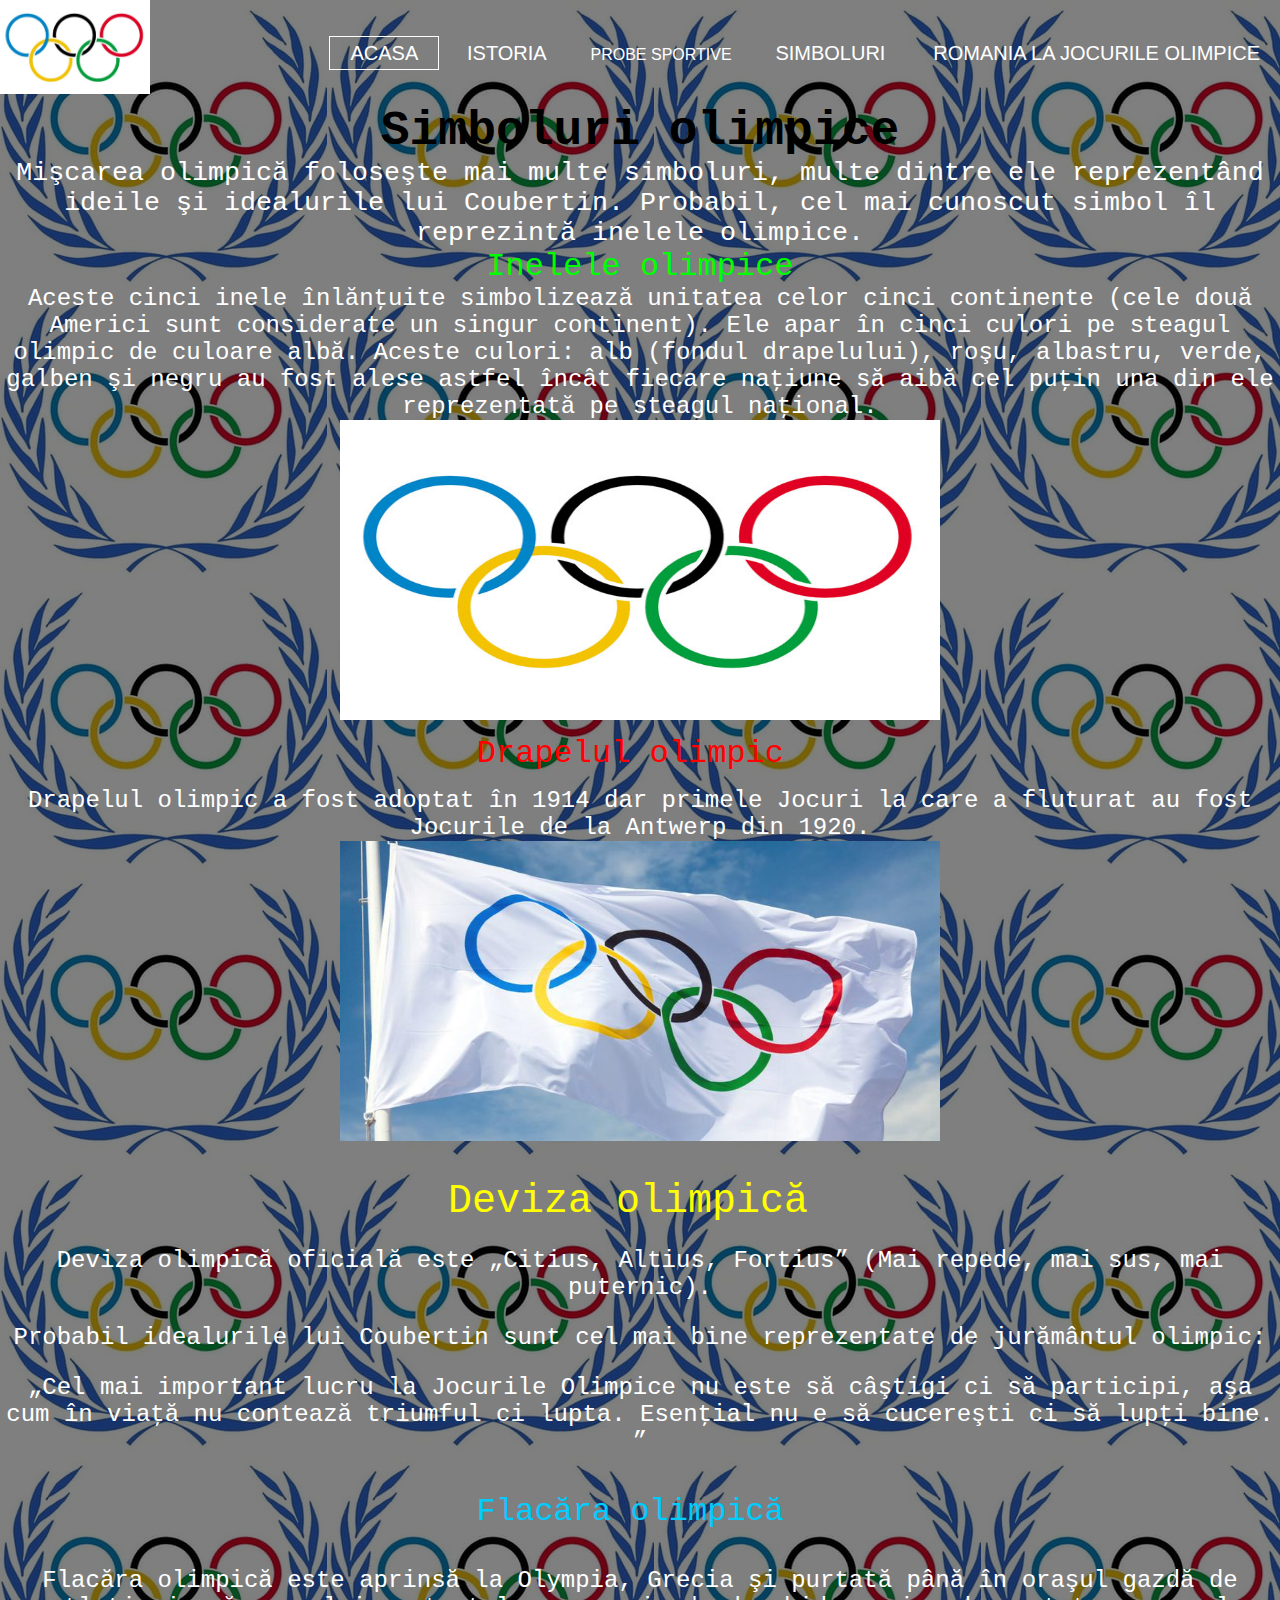
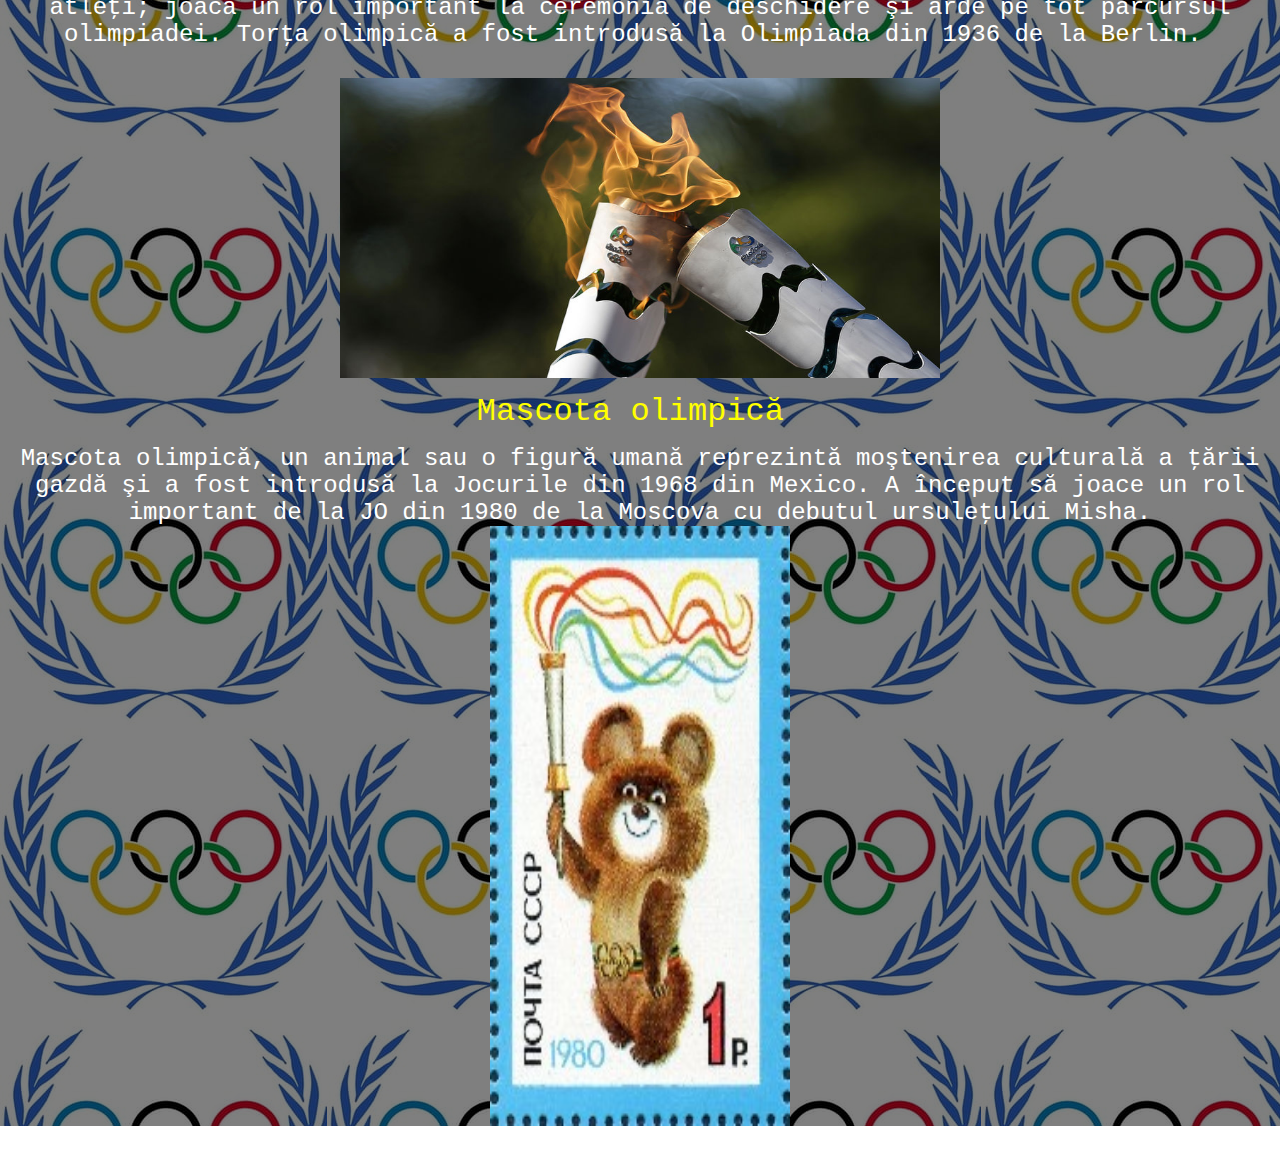
<file: simboluri.html>
<html>
    
<head>
<title>JOCURILE OLIMPICE DE IARNA</title>
<link href="style2.css" rel="stylesheet" type="text/css">
</head> 
   <style>
       
.dropbtn {
  background-color:transparent;
  color: white;
  padding: 16px;
  font-size: 16px;
  border: none;
  cursor: pointer;
}

.dropdown {
  position: relative;
  display: inline-block;
}

.dropdown-content {
  display: none;
  position: absolute;
  background-color: #f9f9f9;
  min-width: 160px;
  box-shadow: 0px 8px 16px 0px rgba(0,0,0,0.2);
  z-index: 1;
}

.dropdown-content a {
  color: black;
  padding: 12px 16px;
  text-decoration: none;
  display: block;
}

.dropdown-content a:hover {background-color: gray}

.dropdown:hover .dropdown-content {
  display: block;
}

.dropdown:hover .dropbtn {
  background-color: transparent;
}
</style> 
<body>

    
<header>
    
    <div class="row">
        <div class="logo">
        <img src="poza3.jpg">
        </div>
    <ul class="main-nav">
    <li class="active"><a href="index.html"> ACASA </a></li> 
        <li><a href="ISTORIA.HTML"> ISTORIA </a></li>
        
                  <div class="dropdown">
  <button class="dropbtn">PROBE SPORTIVE</button>
  <div class="dropdown-content">
  <a href="JOCURILE%20OLIMPICE%20DE%20VARA.html">Jocurile olimpice de vara</a>
  <a href="JOCURILE%20OLIMPICE%20DE%20IARNA.html">Jocurile olimpice de iarna</a>
  
  </div>
        
        <li><a href="simboluri.html"> SIMBOLURI </a></li>
        <li><a href="ROMANIA%20LA%20JOCURI.HTML"> ROMANIA LA JOCURILE OLIMPICE </a></li>
        <div class="carusel">
        
        </div>
    </ul>
      
    </div>
    
   <p style="text-align: center;">&nbsp;</p>
        
        <h2 style="text-align: left;">&nbsp;</h2>
<h2 style="text-align: left;">&nbsp;</h2>
<p>&nbsp;</p>
<p>&nbsp;</p>
<p>&nbsp;</p>
<div id="imPage">
<div id="imCel0_00">
<div id="imCel0_00_Cont">
<div id="imObj0_00">
<h2 style="text-align: center;"><span style="font-size: 36pt;">Simboluri olimpice</span></h2>
<div id="imPage">
<div id="imCel0_00">
<div id="imCel0_00_Cont">
<div id="imObj0_00">
<p class="imAlign_left" style="text-align: center;"><span class="ff2 fc0 fs10 " style="font-size: 20pt; color: #ffffff;">Mişcarea olimpică foloseşte mai multe simboluri, multe dintre ele reprezent&acirc;nd ideile şi idealurile lui Coubertin. Probabil, cel mai cunoscut simbol &icirc;l reprezintă inelele olimpice.</span></p>
</div>
</div>
</div>
</div>
</div>
</div>
</div>
</div>
  <p style="text-align: center;"><span class="ff2 fc3 fs10 fb "><span style="font-size: 24pt; color: #00ff00;">Inelele olimpice</span><br /></span><span class="ff2 fc4 fs10 " style="color: #ffffff; font-size: 18pt;">Aceste cinci inele &icirc;nlănţuite simbolizează unitatea celor cinci continente (cele două Americi sunt considerate un singur continent). Ele apar &icirc;n cinci culori pe steagul olimpic de culoare albă. Aceste culori: alb (fondul drapelului), roşu, albastru, verde, galben şi negru au fost alese astfel &icirc;nc&acirc;t fiecare naţiune să aibă cel puţin una din ele reprezentată pe steagul naţional.</span></p>
        <p style="text-align: center;"><span class="ff2 fc4 fs10 " style="color: #ffffff; font-size: 15pt;"><span style="color: #000000;">
             <img src="inele.jpg" alt="Trulli" width="600" height="300"> 
        
            
           <p style="text-align: center;">&nbsp;</p>
<p style="text-align: center;"><span style="font-size: 24pt; color: #ff0000;"><span class="ff2 fc3 fs10 fb ">Drapelul olimpic</span><span class="ff2 fc0 fs10 ">&nbsp;</span></span></p>
<p style="text-align: center;"><span class="ff2 fc0 fs10 "><br /><span style="font-size: 18pt; color: #ffffff;">Drapelul olimpic a fost adoptat &icirc;n 1914 dar primele Jocuri la care a fluturat au fost Jocurile de la Antwerp din 1920.</span></span></p>
            <p style="text-align: center;"><span class="ff2 fc4 fs10 " style="color: #ffffff; font-size: 15pt;"><span style="color: #000000;">
             <img src="steagbun.jpg" alt="Trulli" width="600" height="300"> 
                
                
                <p style="text-align: center;">&nbsp;</p>
<p style="text-align: center;"><span class="ff2 fc0 fs10 "><span style="font-size: 15pt; color: #ffffff;"><br /><span style="color: #ffff00; font-size: 30pt;"><span class="ff2 fc3 fs10 fb ">Deviza olimpică</span>&nbsp;</span><br /><br /><span style="font-size: 18pt;">Deviza olimpică oficială este &bdquo;Citius, Altius, Fortius&rdquo; (Mai repede, mai sus, mai puternic).</span><br /><br /><span style="font-size: 18pt;">Probabil idealurile lui Coubertin sunt cel mai bine reprezentate de jurăm&acirc;ntul olimpic:</span><br /><br /><span style="font-size: 18pt;">&bdquo;<span class="ff2 fc0 fs10 fi ">Cel mai important lucru la Jocurile Olimpice nu este să c&acirc;ştigi ci să participi, aşa cum &icirc;n viaţă nu contează triumful ci lupta. Esenţial nu e să cucereşti ci să lupţi bine. &rdquo;</span></span><br /><br /></span></span></p>
                
                
       

<p style="text-align: center;">&nbsp;</p>
<p style="text-align: center;"><span class="ff2 fc0 fs10 "><span style="font-size: 15pt; color: #ffffff;"><span style="color: #ff0000; font-size: 24pt;"><span class="ff2 fc3 fs10 fb "><span style="color: #00ccff;">Flacăra olimpică&nbsp;</span><br /><br /><span style="font-size: 18pt; color: #ffffff;">Flacăra olimpică este aprinsă la Olympia, Grecia şi purtată p&acirc;nă &icirc;n oraşul gazdă de atleţi; joacă un rol important la ceremonia de deschidere şi arde pe tot parcursul olimpiadei. Torţa olimpică a fost introdusă la Olimpiada din 1936 de la Berlin.<span class="ff1 fc0 fs10 ">&nbsp;</span></span></span></span></span></span></p>
<p style="text-align: center;">&nbsp;</p>
<p style="text-align: center;">&nbsp;</p>
                <p style="text-align: center;"><span class="ff2 fc4 fs10 " style="color: #ffffff; font-size: 15pt;"><span style="color: #000000;">
             <img src="FLACARA.jpg" alt="Trulli" width="600" height="300"> 
                    
                    <p style="text-align: center;">&nbsp;</p>
<p style="text-align: center;"><span class="ff2 fc3 fs10 fb " style="font-size: 24pt; color: #ffff00;">Mascota olimpică</span><span class="ff2 fc0 fs10 "><span style="font-size: 24pt; color: #ffff00;">&nbsp;</span><br /><br /><span style="font-size: 18pt; color: #ffffff;">Mascota olimpică, un animal sau o figură umană reprezintă moştenirea culturală a ţării gazdă şi a fost introdusă la Jocurile din 1968 din Mexico. A &icirc;nceput să joace un rol important de la JO din 1980 de la Moscova cu debutul ursuleţului Misha.</span></span></p>
                    
                    <p style="text-align: center;"><span class="ff2 fc4 fs10 " style="color: #ffffff; font-size: 15pt;"><span style="color: #000000;">
             <img src="URSU.jpg" alt="Trulli" width="300" height="600">
</file>
<file: style.css>
*
{
    margin:0;
    padding:0;
    
}
header
{


    
    background-image:linear-gradient(rgba(0,0,0,0.5),rgba(0,0,0,0.5)),url(p.jpg);
   

    
    height: 100vh;  
    background-size: cover;
    background-position: center;
}
.main-nav
{
   float:right;
    list-style:none;
    margin-top: 30px;
}
.main-nav li
{
    
    display: inline-block;
}
.main-nav li a
{
    color:white;
    text-decoration: none;
    padding: 5px 20px;
    font-family: "roboto",sans-serif;
    font-size: 20px;
}
.main-nav li.active a
{
    border: 1px solid white;
}
.main-nav li a:hover
{
     border: 1px solid white;
}
.logo img
{
    width: 150px;
    height: auto;
    float: left;
}
body
{
    font-family: monospace;
}
.row
{
    max-width: 12000px;
    margin:auto;
     
}
.hero
{
    position: absolute;
    width: 1200px;
    margin-left: 0px;
    margin-top: 0px;
}
h1
{
    color: white;
    text-align: center;
    
}
</file>
<file: style2.css>
*
{
    margin:0;
    padding:0;
    
}
header
{
    
    background-image:linear-gradient(rgba(0,0,0,0.5),rgba(0,0,0,0.5)),url(Tapet.jpg);
   
}
.main-nav
{
   float:right;
    list-style:none;
    margin-top: 30px;
}
.main-nav li
{
    
    display: inline-block;
}
.main-nav li a
{
    color:white;
    text-decoration: none;
    padding: 5px 20px;
    font-family: "roboto",sans-serif;
    font-size: 20px;
}
.main-nav li.active a
{
    border: 1px solid white;
}
.main-nav li a:hover
{
     border: 1px solid white;
}
.logo img
{
    width: 150px;
    height: auto;
    float: left;
}
body
{
    font-family: monospace;
}
.row
{
    max-width: 12000px;
   margin: auto;
     
}
.hero
{
    position: absolute;
    width: 1200px;
    margin-left: 0px;
    margin-top: 0px;
}
h1
{
    color: white;
    text-align: center;
    
}
</file>
